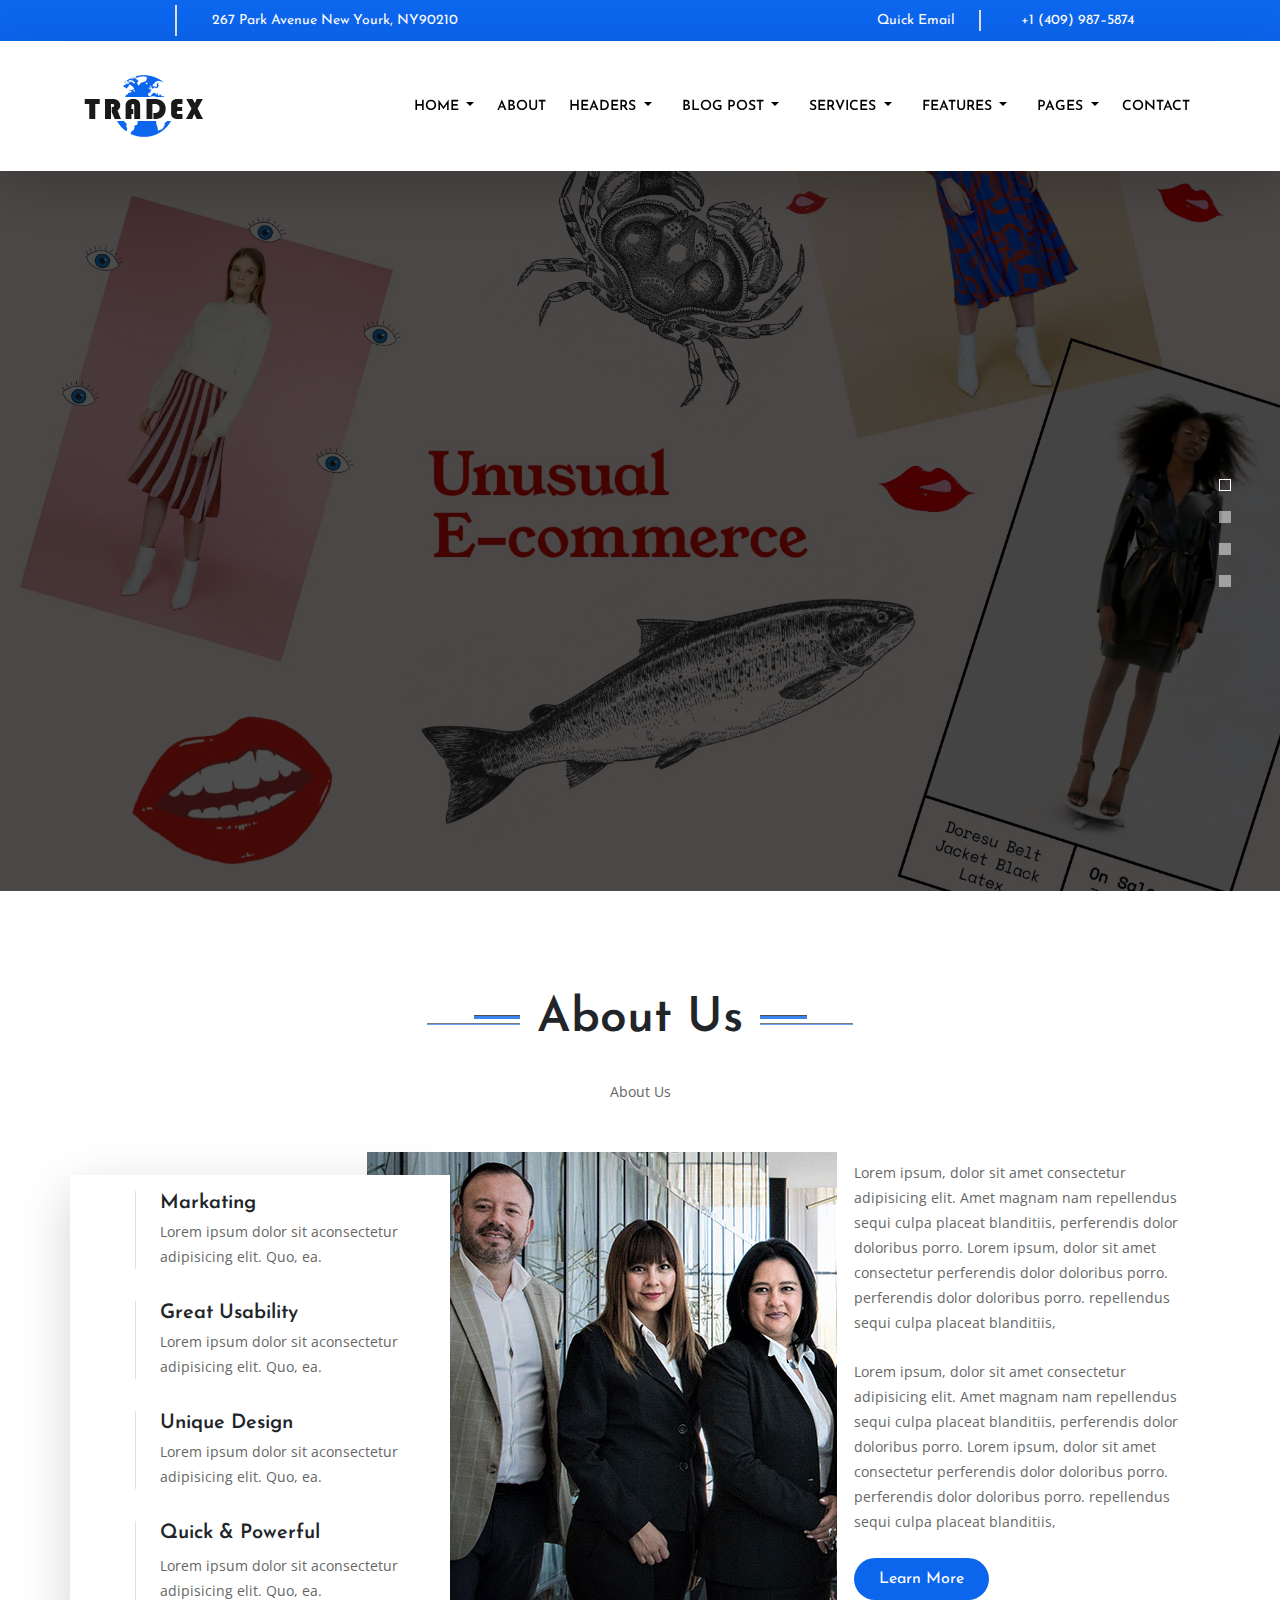
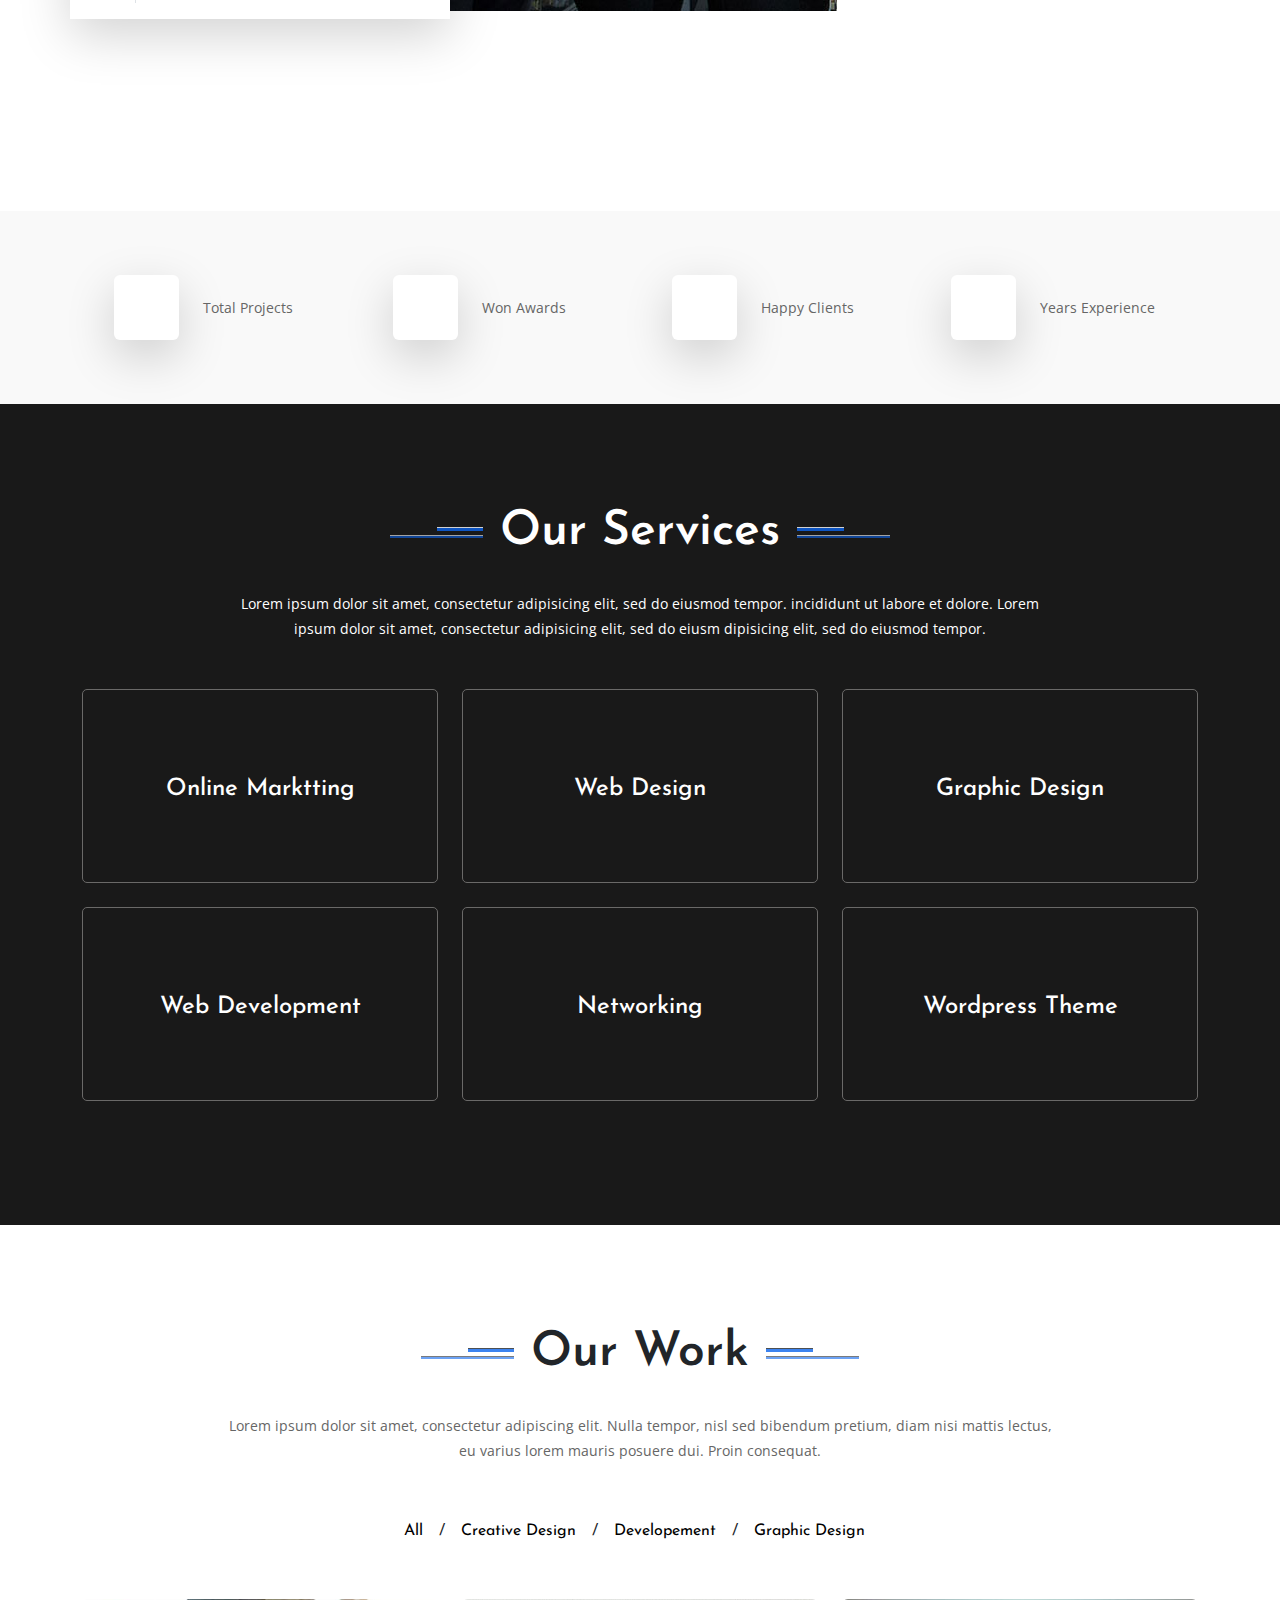
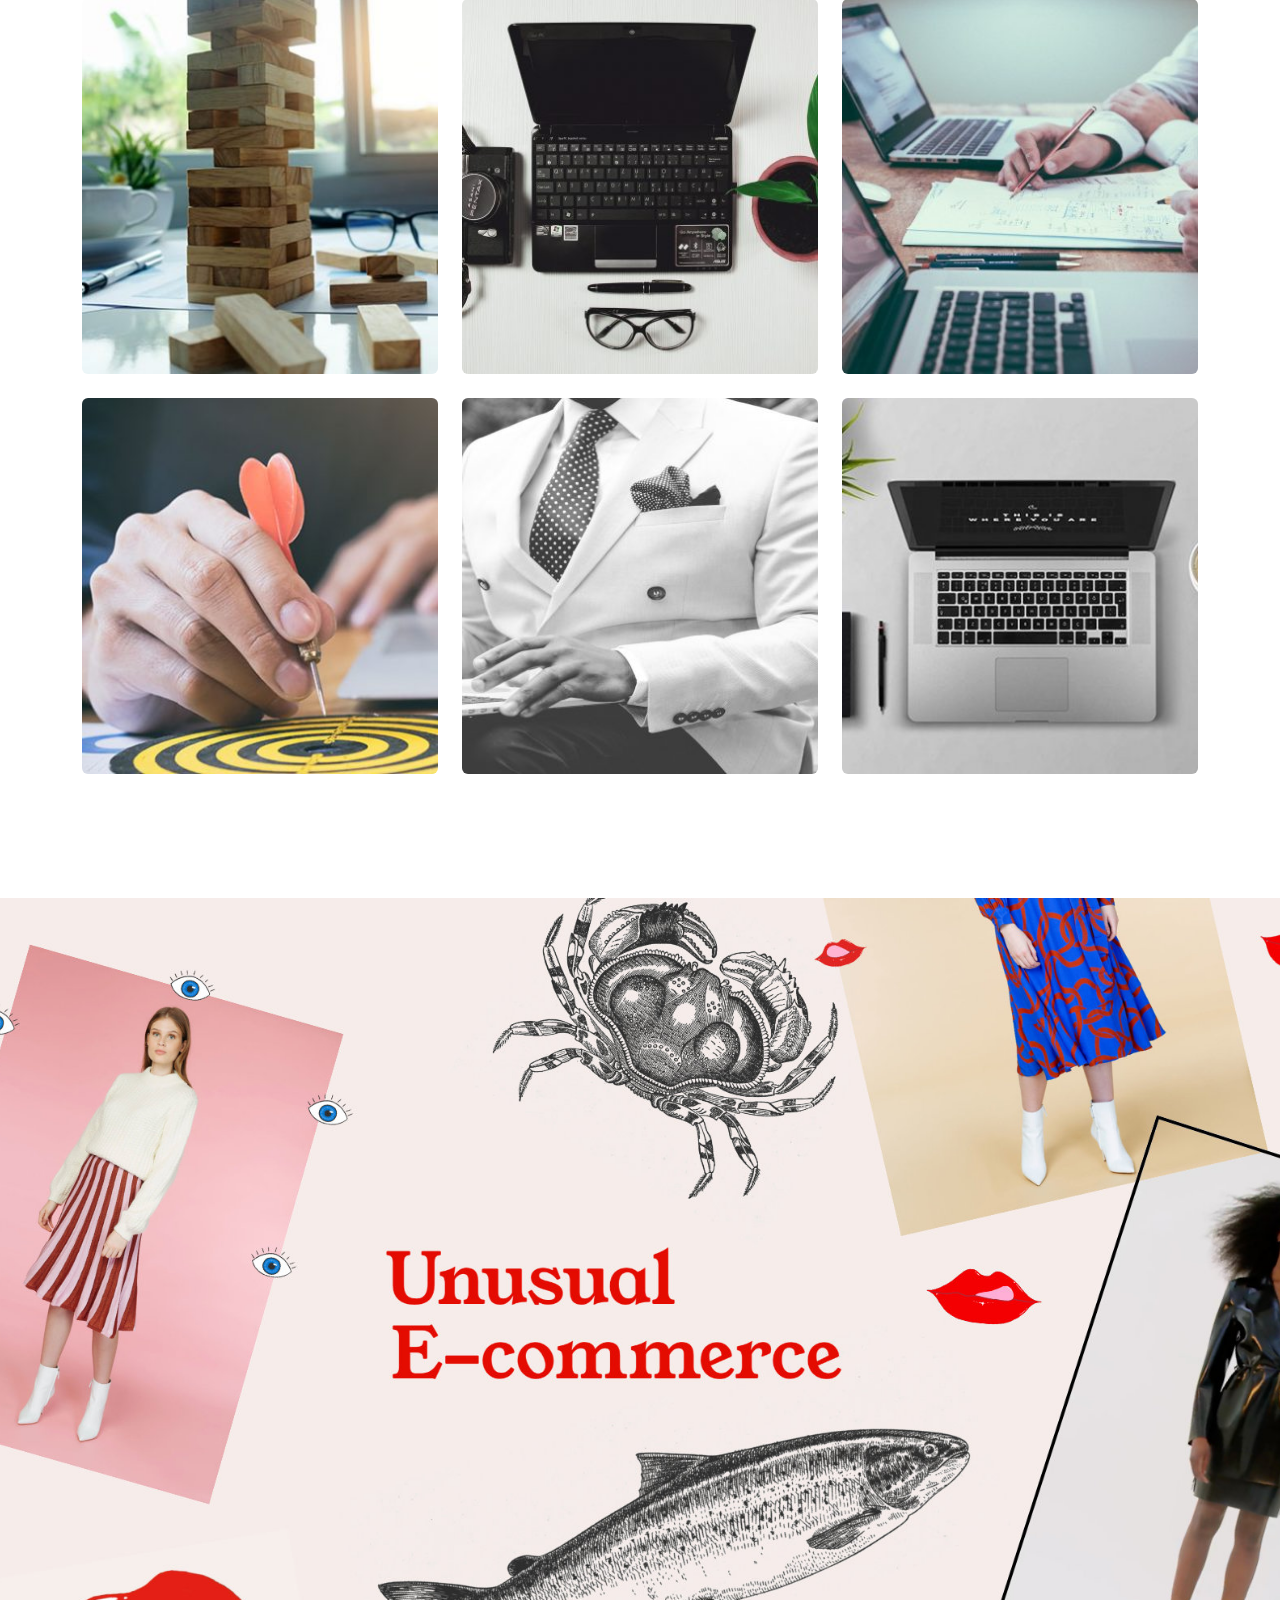
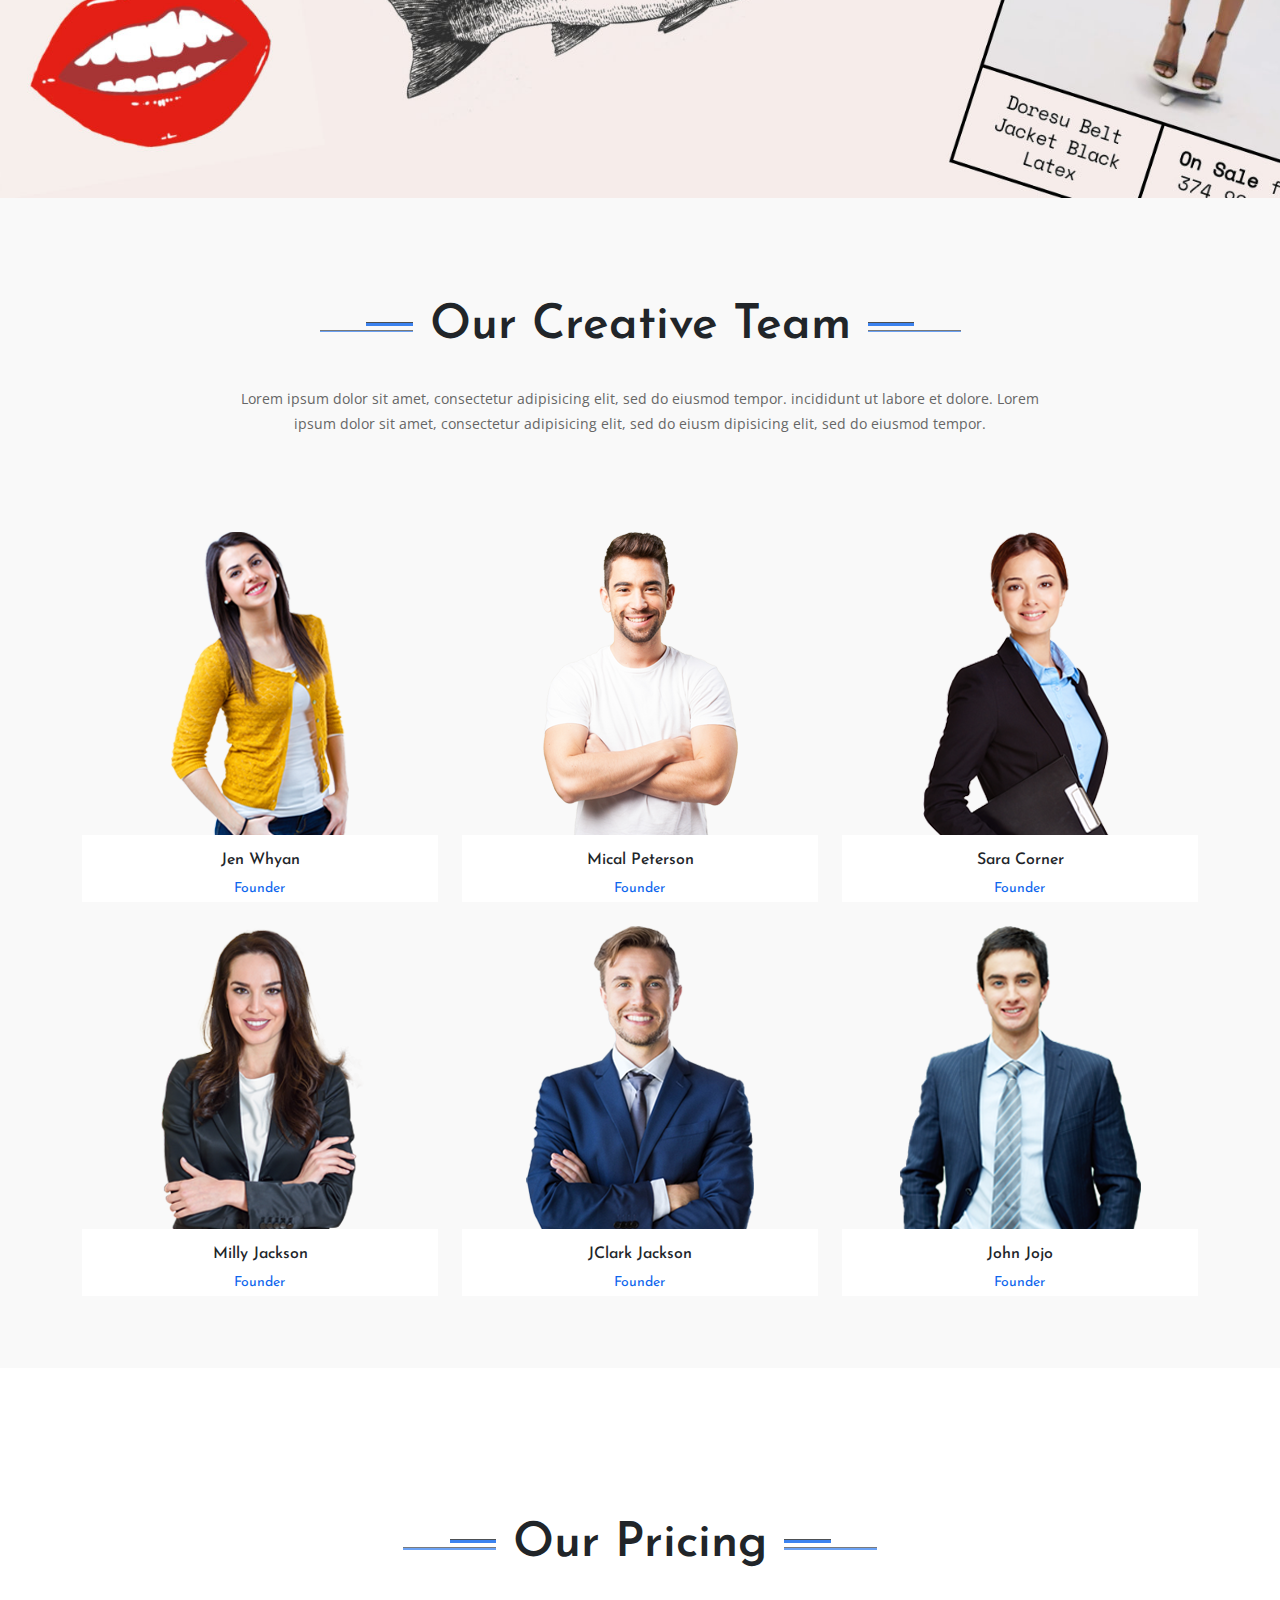
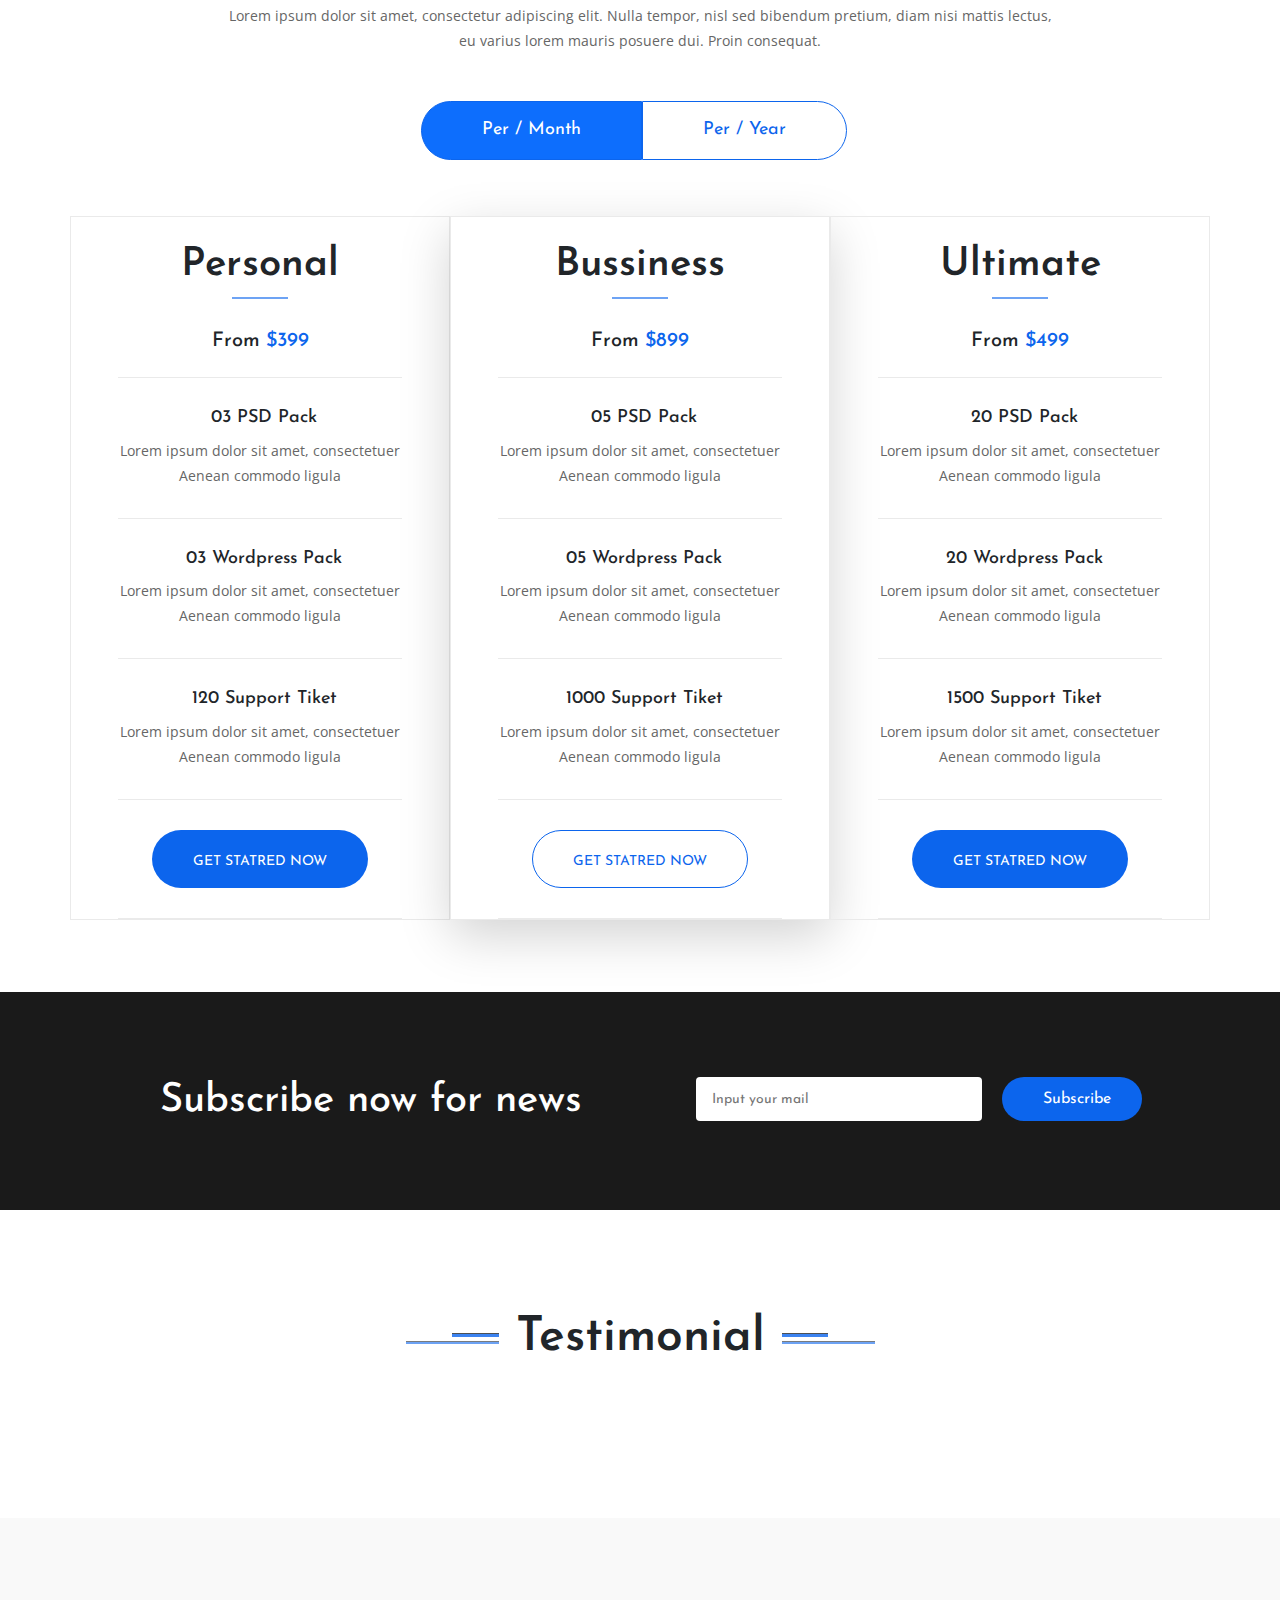
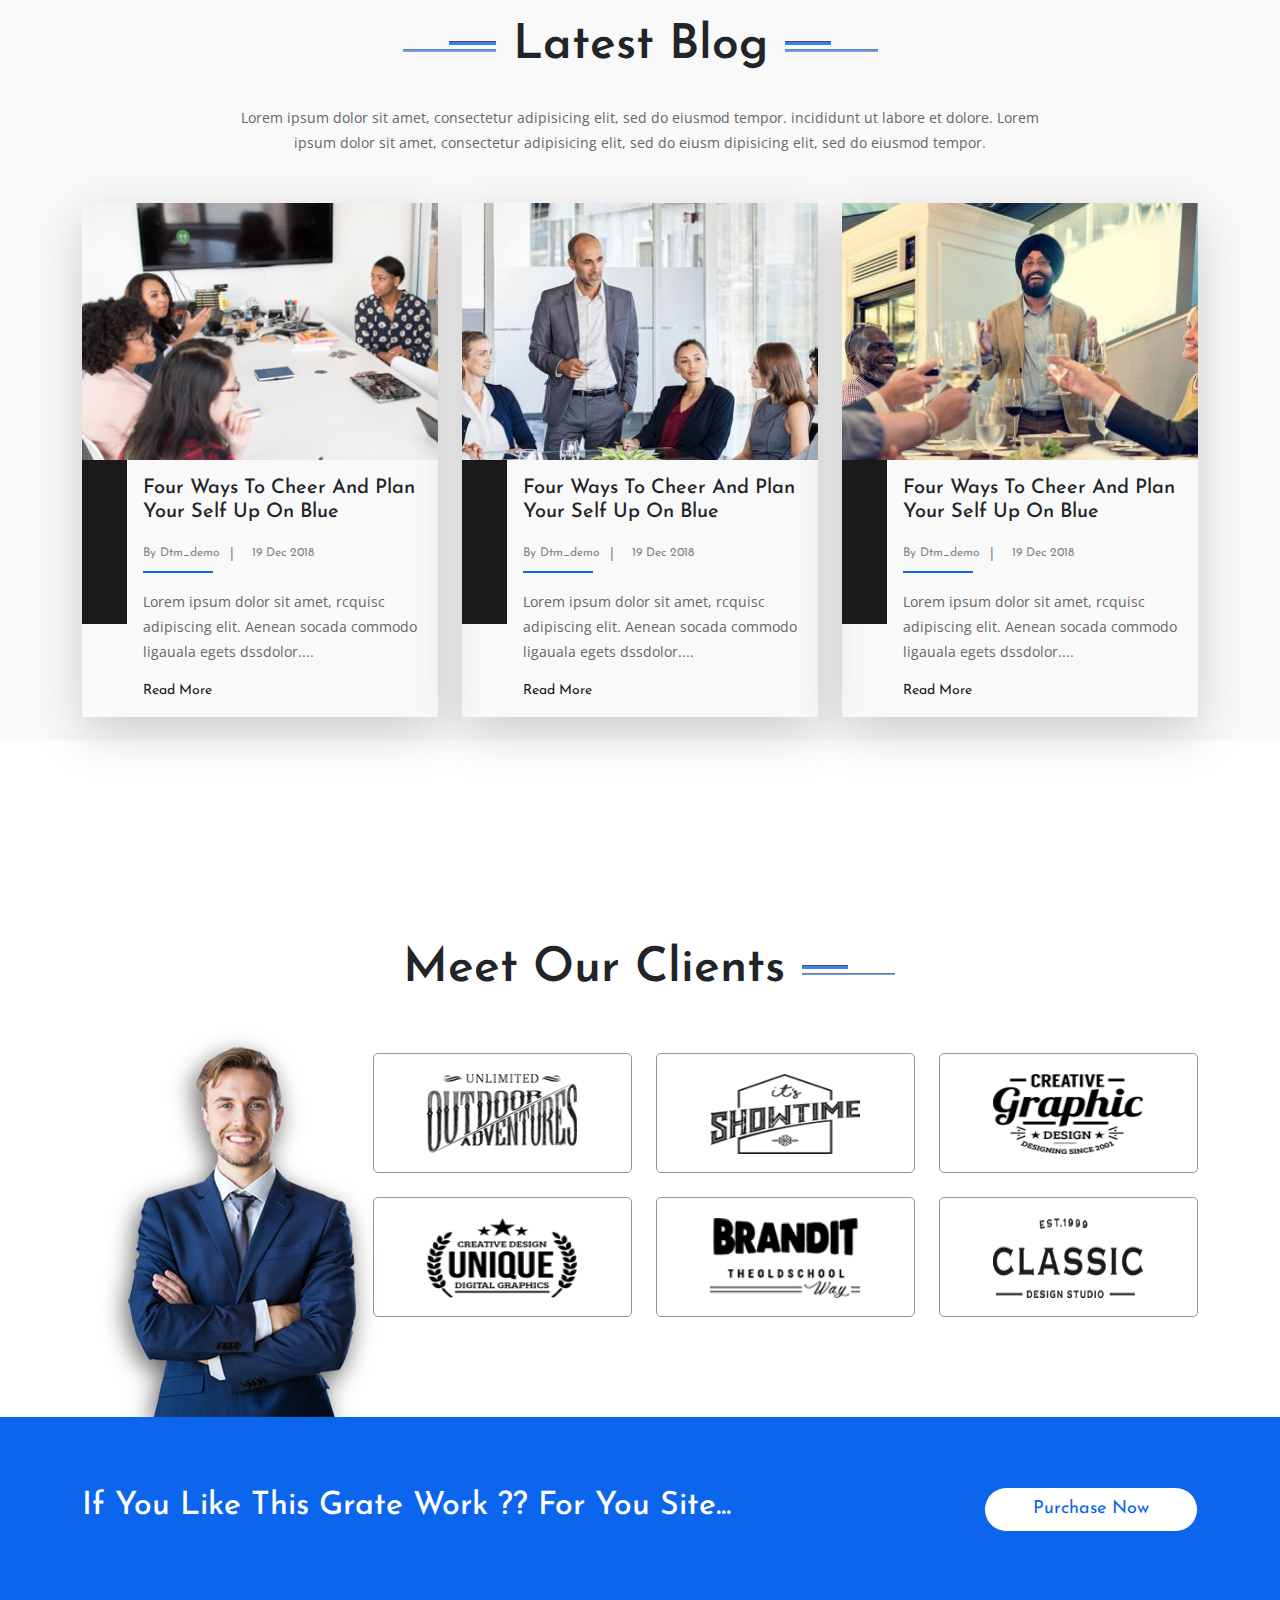
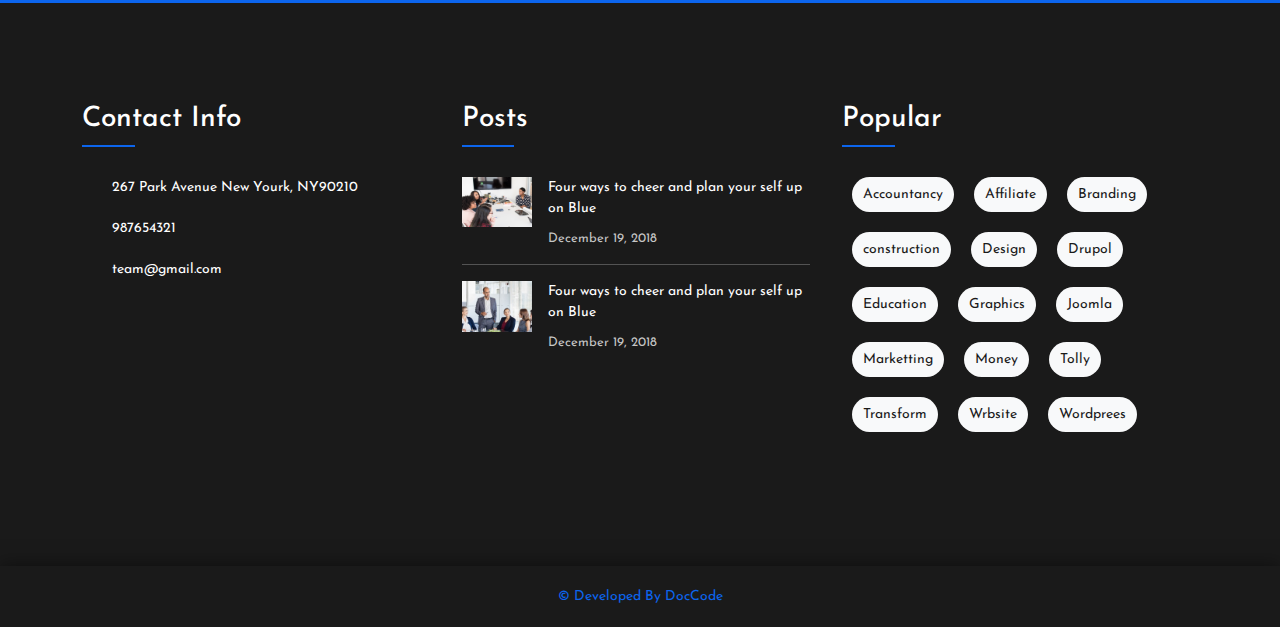
<file: index.html>
<!DOCTYPE html>
<html lang="en">
<head>
    <meta charset="UTF-8">
    <meta http-equiv="X-UA-Compatible" content="IE=edge">
    <meta name="viewport" content="width=device-width, initial-scale=1.0">
    <title id="title">Tradex-</title>
    <!-- owlcarousel link -->
    <link rel="stylesheet" href="Css/owl.carousel.min.css">
    <link rel="stylesheet" href="Css/owl.theme.default.min.css">
    <!-- google font link -->
    <link rel="preconnect" href="https://fonts.googleapis.com">
    <link rel="preconnect" href="https://fonts.gstatic.com" crossorigin>
    <link href="https://fonts.googleapis.com/css2?family=Josefin+Sans:wght@100;200;300;400;500;600;700&family=Open+Sans:wght@400;600;700&display=swap" rel="stylesheet">
    <!-- fontasome link -->
    <link rel="stylesheet" href="https://cdnjs.cloudflare.com/ajax/libs/font-awesome/6.2.0/css/all.min.css" 
    integrity="sha512-xh6O/CkQoPOWDdYTDqeRdPCVd1SpvCA9XXcUnZS2FmJNp1coAFzvtCN9BmamE+4aHK8yyUHUSCcJHgXloTyT2A==" 
    crossorigin="anonymous" referrerpolicy="no-referrer" />
    <!-- Animate.css File-->
    <link rel="stylesheet" href="https://cdnjs.cloudflare.com/ajax/libs/animate.css/4.1.1/animate.min.css"/>
    <!-- bootstrap file  -->
    <link rel="stylesheet" href="Css/bootstrap.min.css">
    <!-- Custam Css file -->
    <link rel="stylesheet" href="Css/main.css">
    <!-- Css Responsive -->
    <link rel="stylesheet" href="Css/responsive.css">
</head>
<body>
    <!-- Start header -->
    <header class="d-none d-lg-flex" id="head">
        <div class="container d-flex">
            <div class="head-left d-flex">
                <div class="social-icons d-flex ">
                    <a href="https://www.facebook.com/fars.omar.526/"><i class="fa-brands fa-facebook-f pe-2 py-2"></i></a>
                    <a href="https://www.facebook.com/fars.omar.526/"><i class="fa-brands fa-twitter pe-2 py-2"></i></a>
                    <a href="https://www.facebook.com/fars.omar.526/"><i class="fa-brands fa-linkedin-in pe-2 py-2"></i></a>
                    <a href="https://www.facebook.com/fars.omar.526/"><i class="fa-brands fa-instagram pe-2 py-2"></i></a>
                    <a href="https://www.facebook.com/fars.omar.526/"><i class="fa-brands fa-google-plus-g border-end border-2 pe-3 py-2"></i></a>
                </div>
                <div class="address d-flex">
                    <i class="fa fa-location-dot my-auto"></i>
                    <p class="my-auto">267 Park Avenue New Yourk, NY90210</p>
                </div>
            </div>
            <div class="head-right d-flex w-50  justify-content-end align-items-center">
                <div class="email-labal border-end border-2 d-flex align-items-center px-4">
                    <i class="fa-regular fa-envelope px-3"></i>
                    <p class="my-auto">Quick Email</p>
                </div>
                <div class="phone-labal d-flex align-items-center px-2">
                    <i class="fa-solid fa-phone-volume px-3 rotate"></i>
                    <p class="my-auto">+1 (409) 987–5874</p>
                </div>
            </div>
        </div>
    </header>
    <!-- End header -->
    <!-- Start Nav -->
    <nav class="navbar navbar-expand-lg bg-white sticky-top shadow-lg">
        <div class="container">
            <a class="navbar-brand py-4" href="#">
              <img src="Image/Trade-X-Logo.png" alt="Logo">
            </a>
            <button class="navbar-toggler" type="button" data-bs-toggle="collapse" data-bs-target="#navbarNavDropdown" 
            aria-controls="navbarNavDropdown" aria-expanded="false" aria-label="Toggle navigation">
              <span class="navbar-toggler-icon"></span>
            </button>
            <div class="collapse navbar-collapse m-auto justify-content-end" id="navbarNavDropdown">
              <ul class="navbar-nav">
                <li class="nav-item dropdown">
                    <a class="nav-link dropdown-toggle" href="index.html" role="button" data-bs-toggle="dropdown" aria-expanded="false">
                      HOME
                    </a>
                    <ul class="dropdown-menu">
                      <li><a class="dropdown-item" href="#">Action</a></li>
                      <li><a class="dropdown-item" href="#">Another action</a></li>
                      <li><a class="dropdown-item" href="#">Something else here</a></li>
                    </ul>
                </li>
                <li class="nav-item">
                  <a class="nav-link" aria-current="page" href="about.html">ABOUT</a>
                </li>
                <li class="nav-item dropdown">
                  <a class="nav-link dropdown-toggle" href="#" role="button" data-bs-toggle="dropdown" aria-expanded="false">
                    HEADERS
                  </a>
                  <ul class="dropdown-menu">
                    <li><a class="dropdown-item" href="#">Header Style1</a></li>
                    <li><a class="dropdown-item" href="#">Header Style 2</a></li>
                    <li><a class="dropdown-item" href="#">Another action</a></li>
                    <li><a class="dropdown-item" href="#">Something else here</a></li>
                  </ul>
                </li>
                <li class="nav-item dropdown">
                    <a class="nav-link dropdown-toggle" href="#" role="button" data-bs-toggle="dropdown" aria-expanded="false">
                      BLOG POST
                    </a>
                    <ul class="dropdown-menu">
                      <li><a class="dropdown-item" href="#">Action</a></li>
                      <li><a class="dropdown-item" href="#">Another action</a></li>
                      <li><a class="dropdown-item" href="#">Something else here</a></li>
                    </ul>
                </li>
                <li class="nav-item dropdown">
                    <a class="nav-link dropdown-toggle" href="#" role="button" data-bs-toggle="dropdown" aria-expanded="false">
                      SERVICES
                    </a>
                    <ul class="dropdown-menu">
                      <li><a class="dropdown-item" href="#">Action</a></li>
                      <li><a class="dropdown-item" href="#">Another action</a></li>
                      <li><a class="dropdown-item" href="#">Something else here</a></li>
                    </ul>
                </li>
                <li class="nav-item dropdown">
                    <a class="nav-link dropdown-toggle" href="#" role="button" data-bs-toggle="dropdown" aria-expanded="false">
                      FEATURES
                    </a>
                    <ul class="dropdown-menu">
                      <li><a class="dropdown-item" href="#">Action</a></li>
                      <li><a class="dropdown-item" href="#">Another action</a></li>
                      <li><a class="dropdown-item" href="#">Something else here</a></li>
                    </ul>
                </li>
                <li class="nav-item dropdown">
                    <a class="nav-link dropdown-toggle" href="#" role="button" data-bs-toggle="dropdown" aria-expanded="false">
                      PAGES
                    </a>
                    <ul class="dropdown-menu">
                      <li><a class="dropdown-item" href="#">Action</a></li>
                      <li><a class="dropdown-item" href="#">Another action</a></li>
                      <li><a class="dropdown-item" href="#">Something else here</a></li>
                    </ul>
                </li>
                <li class="nav-item">
                    <a class="nav-link" aria-current="page" href="contact.html">CONTACT</a>
                </li>
              </ul>
            </div>
        </div>
    </nav>
    <!-- End Nav -->
    <!-- Start Slider -->
    <section class="slider-section">
        <div id="carouselExampleCaptions" class="carousel slide" data-bs-ride="carousel">
            <div class="carousel-indicators">
              <button type="button" data-bs-target="#carouselExampleCaptions" data-bs-slide-to="0" class="active" aria-current="true" aria-label="Slide 1"></button>
              <button type="button" data-bs-target="#carouselExampleCaptions" data-bs-slide-to="1" aria-label="Slide 2"></button>
              <button type="button" data-bs-target="#carouselExampleCaptions" data-bs-slide-to="2" aria-label="Slide 3"></button>
              <button type="button" data-bs-target="#carouselExampleCaptions" data-bs-slide-to="3" aria-label="Slide 4"></button>
            </div>
            <div class="carousel-inner w-100">
              <div class="carousel-item h-100 w-100 active" data-bs-interval="5000">
                <img src="Image/slider4.jpg" class="d-block w-100" alt="Slider1">
              </div>
              <div class="carousel-item h-100" data-bs-interval="5000">
                <img src="Image/slider3.jpg" class="d-block w-100" alt="Slider2">
                <div class="carousel-caption d-none d-md-block">
                  <h5 class="display-3 fw-semibold animate__animated animate__zoomIn">What You Do Today For Peoples3</h5>
                  <p class="fw-bold w-50 m-auto fs-4 mt-4 animate__animated animate__zoomIn">Lorem ipsum dolor sit amet consectetur adipisicing elit. Error, nostrum ullam.</p>
                  <button type="button" class="btn btn-primary btn-lg rounded-pill mt-5 mx-2 py-4 effect animate__animated animate__slideInUp">Get Start Now</button>
                  <button type="button" class="btn btn-secondary btn-lg rounded-pill mt-5 mx-2 py-4 bg-transparent effect animate__animated animate__slideInUp">Contact Us</button>
                </div>
              </div>
              <div class="carousel-item h-100" data-bs-interval="5000">
                <img src="Image/slider2.jpg" class="d-block w-100" alt="Slider3">
                <div class="carousel-caption d-none d-md-block">
                  <h5 class="display-3 fw-semibold animate__animated animate__zoomIn">What You Do Today For Peoples3</h5>
                  <p class="fw-bold w-50 m-auto fs-4 mt-4 animate__animated animate__zoomIn">Lorem ipsum dolor sit amet consectetur adipisicing elit. Error, nostrum ullam .</p>
                  <button type="button" class="btn btn-primary btn-lg rounded-pill mt-5 mx-2 py-4 effect animate__animated animate__slideInUp">Get Start Now</button>
                  <button type="button" class="btn btn-secondary btn-lg rounded-pill mt-5 mx-2 py-4 bg-transparent effect animate__animated animate__slideInUp">Contact Us</button>
                </div>
              </div>
              <div class="carousel-item h-100" data-bs-interval="5000">
                <img src="Image/slider1.jpg" class="d-block w-100" alt="Slider4">
                <div class="carousel-caption d-none d-md-block">
                  <h5 class="display-3 fw-semibold animate__animated animate__zoomIn">What You Do Today For Peoples3</h5>
                  <p class="fw-bold w-50 m-auto fs-4 mt-4 animate__animated animate__zoomIn">Lorem ipsum dolor sit amet consectetur adipisicing elit. Error, nostrum ullam.</p>
                  <button type="button" class="btn btn-primary btn-lg rounded-pill mt-5 mx-2 py-4 effect animate__animated animate__slideInUp">Get Start Now</button>
                  <button type="button" class="btn btn-secondary btn-lg rounded-pill mt-5 mx-2 py-4 bg-transparent effect animate__animated animate__slideInUp">Contact Us</button>
                </div>
              </div>
            </div>
          </div>
    </section>
    <!-- End Slider -->
    <!-- Start About Us -->
    <section class="about-us">
      <div class="container">
        <div class="header-seation row justify-content-center">
          <div class="head-side right col-2 col-md-1">
            <hr>
            <hr>
          </div>
          <div class="head-middle col-auto my-auto">
            <p class="display-5 fw-semibold">About Us</p>
          </div>
          <div class="head-side col-2 col-md-1">
            <hr>
            <hr>
          </div>
        </div>
        <p class="text-center my-auto p-common">About Us</p>
        <!-- content bady about -->
        <div class="bady-about-me mt-5">
          <div class="row position-relative">
            <div class="col-12 col-md-4 shadow-lg ps-4 boxs-cont">
              <div class="about-box d-flex align-items-center">
                <a href="#" class=" me-4 h4">
                  <i class="fa fa-bullhorn"></i></a>
                <div class="about-box-info border-start px-4 my-3">
                  <h6 class="h5 fw-semibold mb-1">Markating</h6>
                  <p class="p-common mb-0">Lorem ipsum dolor sit aconsectetur adipisicing elit. Quo, ea.</p>
                </div>
              </div>
              <div class="about-box d-flex align-items-center">
                <a href="#" class=" me-4 h4">
                  <i class="fa-solid fa-sliders"></i>
                </a>
                <div class="about-box-info border-start px-4 my-3">
                  <h6 class="h5 fw-semibold mb-1">Great Usability</h6>
                  <p class="p-common mb-0">Lorem ipsum dolor sit aconsectetur adipisicing elit. Quo, ea.</p>
                </div>
              </div>
              <div class="about-box d-flex align-items-center">
                <a href="#" class=" me-4 h4">
                  <i class="fa-solid fa-tv"></i>
                </a>
                <div class="about-box-info border-start px-4 my-3">
                  <h6 class="h5 fw-semibold mb-1">Unique Design</h6>
                  <p class="p-common mb-0">Lorem ipsum dolor sit aconsectetur adipisicing elit. Quo, ea.</p>
                </div>
              </div>
              <div class="about-box d-flex align-items-center">
                <a href="#" class=" me-4 h4 mb-1">
                  <i class="fa fa-thumbs-up"></i>
                </a>
                <div class="about-box-info border-start px-4 my-3">
                  <h6 class="h5 fw-semibold">Quick & Powerful</h6>
                  <p class="p-common mb-0">Lorem ipsum dolor sit aconsectetur adipisicing elit. Quo, ea.</p>
                </div>
              </div>
            </div>
            <div class="col-12 col-md-5 offset-md-3">
              <img src="Image/abt-3.jpg" alt="Famliy" class="about-img">
            </div>
            <div class="col-12 col-md-4 px-4 py-2 thrid-col">
              <p class="p-common pb-2 mb-3">Lorem ipsum, dolor sit amet consectetur adipisicing elit. 
                Amet magnam nam repellendus sequi culpa placeat blanditiis, 
                perferendis dolor doloribus porro.
                Lorem ipsum, dolor sit amet consectetur perferendis dolor doloribus porro.
                perferendis dolor doloribus porro.
                repellendus sequi culpa placeat blanditiis,
              </p>
              <p class="p-common pb-2 mb-3">Lorem ipsum, dolor sit amet consectetur adipisicing elit. 
                Amet magnam nam repellendus sequi culpa placeat blanditiis, 
                perferendis dolor doloribus porro.
                Lorem ipsum, dolor sit amet consectetur perferendis dolor doloribus porro.
                perferendis dolor doloribus porro.
                repellendus sequi culpa placeat blanditiis,
              </p>
              <button class="btn rounded-pill py-2 px-4 effect">
                Learn More
              </button>

            </div>
          </div>
        </div>
      </div>
      
    </section>
    <!-- End About Us -->
    <!-- Start Counter -->
    <section class="counter py-5">
      <div class="container d-flex justify-content-between flex-column flex-md-row">
        <div class="counter-1 d-flex align-items-center py-3 mx-auto">
          <a class="aInCounterBox d-flex shadow-lg mx-4 rounded-2"><i class="m-auto fa fa-tv"></i></a>
          <div class="counter-info">
            <h4 class="countWant"></h4>
            <p class="p-common">Total Projects</p>
          </div>
        </div>
        <div class="counter-1 d-flex align-items-center py-3 mx-auto">
          <a class="aInCounterBox d-flex shadow-lg mx-4 rounded-2"><i class="m-auto fa fa-trophy"></i></a>
          <div class="counter-info">
            <h4 class="countWant"></h4>
            <p class="p-common">Won Awards</p>
          </div>
        </div>
        <div class="counter-1 d-flex align-items-center py-3 mx-auto">
          <a class="aInCounterBox d-flex shadow-lg mx-4 rounded-2"><i class="m-auto fa fa-face-smile"></i></a>
          <div class="counter-info">
            <h4 class="countWant"></h4>
            <p class="p-common">Happy Clients</p>
          </div>
        </div>
        <div class="counter-1 d-flex align-items-center py-3 mx-auto">
          <a class="aInCounterBox d-flex shadow-lg mx-4 rounded-2"><i class="m-auto fa-solid fa-calendar-days"></i></a>
          <div class="counter-info">
            <h4 class="countWant"></h4>
            <p class="p-common">Years Experience</p>
          </div>
        </div>
      </div>
    </section>
    <!-- End Counter -->
    <!-- Start Our Services -->
    <section class="ourServives">
      <div class="container">
        <div class="row">
          <div class="header-seation row justify-content-center c-white">
            <div class="head-side right col-2 col-md-1">
              <hr>
              <hr>
            </div>
            <div class="head-middle col-auto my-auto">
              <p class="display-5 fw-semibold">Our Services</p>
            </div>
            <div class="head-side col-2 col-md-1">
              <hr>
              <hr>
            </div>
          </div>
          <p class="text-center m-auto c-white p-common w-75">
            Lorem ipsum dolor sit amet, consectetur adipisicing elit, sed do eiusmod tempor. 
            incididunt ut labore et dolore. 
            Lorem ipsum dolor sit amet, consectetur adipisicing elit, 
            sed do eiusm dipisicing elit, sed do eiusmod tempor.
          </p>
        </div>
        <div class="row mt-5 c-white">
          <div class="col-12 col-md-6 col-lg-4 serives-item text-center gx-4 mb-4">
            <div class="cardCont">
              <div class="faceCard">
                <i class="fa fa-cloud"></i>
                <h4>Online Marktting</h4>
                <div class="backCard">
                  <h4>Online Marketting</h4>
                  <p>Lorem ipsum dolor sit amet, 
                    consectetur adipisicing elit, 
                    sed do eiusmod tempor. 
                    incididunt ut labore et dolore. 
                    Lorem ipsum dolor sit amet.
                  </p>
                  <button class="btn rounded-pill py-2 px-4 effect learn-more">
                    Learn More
                  </button>
                </div>
              </div>
            </div>
          </div>
          <div class="col-12 col-md-6 col-lg-4 serives-item text-center gx-4 mb-4">
            <div class="cardCont">
              <div class="faceCard">
                <i class="fa fa-desktop"></i>
                <h4>Web Design</h4>
                <div class="backCard">
                  <h4>Web Design</h4>
                  <p>Lorem ipsum dolor sit amet, 
                    consectetur adipisicing elit, 
                    sed do eiusmod tempor. 
                    incididunt ut labore et dolore. 
                    Lorem ipsum dolor sit amet.
                  </p>
                  <button class="btn rounded-pill py-2 px-4 effect learn-more">
                    Learn More
                  </button>
                </div>
              </div>
            </div>
          </div>
          <div class="col-12 col-md-6 col-lg-4 serives-item text-center gx-4 mb-4">
            <div class="cardCont">
              <div class="faceCard">
                <i class="fa-solid fa-paintbrush"></i>
                <h4>Graphic Design</h4>
                <div class="backCard">
                  <h4>Graphic Design</h4>
                  <p>Lorem ipsum dolor sit amet, 
                    consectetur adipisicing elit, 
                    sed do eiusmod tempor. 
                    incididunt ut labore et dolore. 
                    Lorem ipsum dolor sit amet.
                  </p>
                  <button class="btn rounded-pill py-2 px-4 effect learn-more">
                    Learn More
                  </button>
                </div>
              </div>
            </div>
          </div>
          <div class="col-12 col-md-6 col-lg-4 serives-item text-center gx-4 mb-4">
            <div class="cardCont">
              <div class="faceCard">
                <i class="fa-solid fa-code"></i>
                <h4>Web Development</h4>
                <div class="backCard">
                  <h4>Web Development</h4>
                  <p>Lorem ipsum dolor sit amet, 
                    consectetur adipisicing elit, 
                    sed do eiusmod tempor. 
                    incididunt ut labore et dolore. 
                    Lorem ipsum dolor sit amet.
                  </p>
                  <button class="btn rounded-pill py-2 px-4 effect learn-more">
                    Learn More
                  </button>
                </div>
              </div>
            </div>
          </div>
          <div class="col-12 col-md-6 col-lg-4 serives-item text-center gx-4 mb-4">
            <div class="cardCont">
              <div class="faceCard">
                <i class="fa fa-network-wired"></i>
                <h4>Networking</h4>
                <div class="backCard">
                  <h4>Networking</h4>
                  <p>Lorem ipsum dolor sit amet, 
                    consectetur adipisicing elit, 
                    sed do eiusmod tempor. 
                    incididunt ut labore et dolore. 
                    Lorem ipsum dolor sit amet.
                  </p>
                  <button class="btn rounded-pill py-2 px-4 effect learn-more">
                    Learn More
                  </button>
                </div>
              </div>
            </div>
          </div>
          <div class="col-12 col-md-6 col-lg-4 serives-item text-center gx-4 mb-4">
            <div class="cardCont">
              <div class="faceCard">
                <i class="fa-brands fa-wordpress"></i>
                <h4>Wordpress Theme</h4>
                <div class="backCard">
                  <h4>Wordpress Theme</h4>
                  <p>Lorem ipsum dolor sit amet, 
                    consectetur adipisicing elit, 
                    sed do eiusmod tempor. 
                    incididunt ut labore et dolore. 
                    Lorem ipsum dolor sit amet.
                  </p>
                  <button class="btn rounded-pill py-2 px-4 effect learn-more">
                    Learn More
                  </button>
                </div>
              </div>
            </div>
          </div>
        </div>
      </div>
    </section>
    <!-- End Our Services -->
    <!-- Start Our Work -->
    <section class="ourWork">
      <div class="container">
        <div class="row">
          <div class="header-seation row justify-content-center">
            <div class="head-side right col-2 col-md-1">
              <hr>
              <hr>
            </div>
            <div class="head-middle col-auto my-auto">
              <p class="display-5 fw-semibold">Our Work</p>
            </div>
            <div class="head-side col-2 col-md-1">
              <hr>
              <hr>
            </div>
          </div>
          <p class="text-center m-auto p-common w-75">
            Lorem ipsum dolor sit amet, 
            consectetur adipiscing elit. Nulla tempor, 
            nisl sed bibendum pretium, 
            diam nisi mattis lectus, 
            eu varius lorem mauris posuere dui. Proin consequat.
          </p>
        </div>
        <div class="row my-5">
          <ul class="nav justify-content-center">
            <li class="nav-item d-flex align-items-center">
              <a class="nav-link active" aria-current="page">All</a>
              <span>/</span>
            </li>
            <li class="nav-item d-flex align-items-center">
              <a class="nav-link">Creative Design</a>
              <span>/</span>
            </li>
            <li class="nav-item d-flex align-items-center">
              <a class="nav-link">Developement</a>
              <span>/</span>
            </li>
            <li class="nav-item d-flex align-items-center">
              <a class="nav-link">Graphic Design</a>
            </li>
        </div>
        <div class="row">
          <div class="col-12 col-md-6 col-lg-4 gx-4 mb-4 ourWorkItem">
            <div class="img-card">
              <img src="Image/port2-360x380.jpg" class="w-100 h-100 rounded-2">
              <div class="projectTitle c-white d-flex">
                <div class="rightPart">
                  <h6>Development, Graphic Desgin</h6>
                  <h5 class="mb-0">Project Title01</h5>
                </div>
                <div class="leftPart m-auto">
                  <i class="fa-solid fa-plus"></i>
                </div>
              </div>
            </div>
          </div>
          <div class="col-12 col-md-6 col-lg-4 gx-4 mb-4 ourWorkItem">
            <div class="img-card">
              <img src="Image/computer-472016_1920-360x380.jpg" class="w-100 h-100 rounded-2">
              <div class="projectTitle c-white d-flex">
                <div class="rightPart">
                  <h6>Development, Graphic Desgin</h6>
                  <h5 class="mb-0">Project Title01</h5>
                </div>
                <div class="leftPart m-auto">
                  <i class="fa-solid fa-plus"></i>
                </div>
              </div>
            </div>
          </div>
          <div class="col-12 col-md-6 col-lg-4 gx-4 mb-4 ourWorkItem">
            <div class="img-card">
              <img src="Image/office-1209640_1920-1-360x380.jpg" class="w-100 h-100 rounded-2">
              <div class="projectTitle c-white d-flex">
                <div class="rightPart">
                  <h6>Development, Graphic Desgin</h6>
                  <h5 class="mb-0">Project Title01</h5>
                </div>
                <div class="leftPart m-auto">
                  <i class="fa-solid fa-plus"></i>
                </div>
              </div>
            </div>
          </div>
          <div class="col-12 col-md-6 col-lg-4 gx-4 mb-4 ourWorkItem">
            <div class="img-card">
              <img src="Image/port7-360x380.jpg" class="w-100 h-100 rounded-2">
              <div class="projectTitle c-white d-flex">
                <div class="rightPart">
                  <h6>Development, Graphic Desgin</h6>
                  <h5 class="mb-0">Project Title01</h5>
                </div>
                <div class="leftPart m-auto">
                  <i class="fa-solid fa-plus"></i>
                </div>
              </div>
            </div>
          </div>
          <div class="col-12 col-md-6 col-lg-4 gx-4 mb-4 ourWorkItem">
            <div class="img-card">
              <img src="Image/suit-869380_1920-360x380.jpg" class="w-100 h-100 rounded-2">
              <div class="projectTitle c-white d-flex">
                <div class="rightPart">
                  <h6>Development, Graphic Desgin</h6>
                  <h5 class="mb-0">Project Title01</h5>
                </div>
                <div class="leftPart m-auto">
                  <i class="fa-solid fa-plus"></i>
                </div>
              </div>
            </div>
          </div>
          <div class="col-12 col-md-6 col-lg-4 gx-4 mb-4 ourWorkItem">
            <div class="img-card">
              <img src="Image/port2-5-360x380.jpg" class="w-100 h-100 rounded-2">
              <div class="projectTitle c-white d-flex">
                <div class="rightPart">
                  <h6>Development, Graphic Desgin</h6>
                  <h5 class="mb-0">Project Title01</h5>
                </div>
                <div class="leftPart m-auto">
                  <i class="fa-solid fa-plus"></i>
                </div>
              </div>
            </div>
          </div>
        </div>
      </div>
    </section>
    <!-- End Our Work -->
    <!-- Start Image -->
    <section class="image">
    </section>
    <!-- End Image -->
    <!-- Start Our Creative Team -->
    <section class="ourCreativeTeam">
      <div class="container">
        <div class="row">
          <div class="header-seation row justify-content-center">
            <div class="head-side right col-2 col-md-1">
              <hr>
              <hr>
            </div>
            <div class="head-middle col-auto my-auto">
              <p class="display-5 fw-semibold">Our Creative Team</p>
            </div>
            <div class="head-side col-2 col-md-1">
              <hr>
              <hr>
            </div>
          </div>
          <p class="text-center m-auto p-common w-75 mb-5">
            Lorem ipsum dolor sit amet, consectetur adipisicing elit, 
            sed do eiusmod tempor. 
            incididunt ut labore et dolore. 
            Lorem ipsum dolor sit amet, consectetur adipisicing elit, 
            sed do eiusm dipisicing elit, sed do eiusmod tempor.
          </p>
        </div>
        <div class="row my-5 pb-5">
          <div class="col-12 col-md-6 col-lg-4 gx-4 mb-4">
            <div class="ourTeamItem">
              <img src="Image/team1.png" class="mx-auto">
              <div class="teamInfo">
                <h6 class="pt-3"><a>Jen Whyan</a></h6>
                <span>Founder</span>
                <div class="movedPart">
                  <div class="p-common mb-3 text-center">
                    <p>Nam pretium turpis et arcu. Duis arcu tortor, suscipit eget, imperdiet nec, 
                      imperdiet iaculis, ipsum. Sed aliquam ultrices mauris....
                    </p>
                  </div>
                  <div class="social-icons">
                    <a href="https://www.facebook.com/fars.omar.526/"><i class="fa-brands fa-facebook-f pe-2 py-2"></i></a>
                    <a href="https://www.facebook.com/fars.omar.526/"><i class="fa-brands fa-twitter pe-2 py-2"></i></a>
                    <a href="https://www.facebook.com/fars.omar.526/"><i class="fa-brands fa-linkedin-in pe-2 py-2"></i></a>
                    <a href="https://www.facebook.com/fars.omar.526/"><i class="fa-brands fa-google-plus-g pe-3 py-2"></i></a>
                    <a href="https://www.facebook.com/fars.omar.526/"><i class="fa-brands fa-tumblr pe-2 py-2"></i></a>
                </div>
                </div>
              </div>
            </div>
          </div>
          <div class="col-12 col-md-6 col-lg-4 gx-4 mb-4">
            <div class="ourTeamItem">
              <img src="Image/team2.png" class="mx-auto">
              <div class="teamInfo">
                <h6 class="pt-3"><a>Mical Peterson</a></h6>
                <span>Founder</span>
                <div class="movedPart">
                  <div class="p-common mb-3 text-center">
                    <p>Nam pretium turpis et arcu. Duis arcu tortor, suscipit eget, imperdiet nec, 
                      imperdiet iaculis, ipsum. Sed aliquam ultrices mauris....
                    </p>
                  </div>
                  <div class="social-icons">
                    <a href="https://www.facebook.com/fars.omar.526/"><i class="fa-brands fa-facebook-f pe-2 py-2"></i></a>
                    <a href="https://www.facebook.com/fars.omar.526/"><i class="fa-brands fa-twitter pe-2 py-2"></i></a>
                    <a href="https://www.facebook.com/fars.omar.526/"><i class="fa-brands fa-linkedin-in pe-2 py-2"></i></a>
                    <a href="https://www.facebook.com/fars.omar.526/"><i class="fa-brands fa-google-plus-g pe-3 py-2"></i></a>
                    <a href="https://www.facebook.com/fars.omar.526/"><i class="fa-brands fa-tumblr pe-2 py-2"></i></a>
                </div>
                </div>
              </div>
            </div>
          </div>
          <div class="col-12 col-md-6 col-lg-4 gx-4 mb-4">
            <div class="ourTeamItem">
              <img src="Image/team3.png" class="mx-auto">
              <div class="teamInfo">
                <h6 class="pt-3"><a>Sara Corner</a></h6>
                <span>Founder</span>
                <div class="movedPart">
                  <div class="p-common mb-3 text-center">
                    <p>Nam pretium turpis et arcu. Duis arcu tortor, suscipit eget, imperdiet nec, 
                      imperdiet iaculis, ipsum. Sed aliquam ultrices mauris....
                    </p>
                  </div>
                  <div class="social-icons">
                    <a href="https://www.facebook.com/fars.omar.526/"><i class="fa-brands fa-facebook-f pe-2 py-2"></i></a>
                    <a href="https://www.facebook.com/fars.omar.526/"><i class="fa-brands fa-twitter pe-2 py-2"></i></a>
                    <a href="https://www.facebook.com/fars.omar.526/"><i class="fa-brands fa-linkedin-in pe-2 py-2"></i></a>
                    <a href="https://www.facebook.com/fars.omar.526/"><i class="fa-brands fa-google-plus-g pe-3 py-2"></i></a>
                    <a href="https://www.facebook.com/fars.omar.526/"><i class="fa-brands fa-tumblr pe-2 py-2"></i></a>
                </div>
                </div>
              </div>
            </div>
          </div>
          <div class="col-12 col-md-6 col-lg-4 gx-4 mb-4">
            <div class="ourTeamItem">
              <img src="Image/team4.png" class="mx-auto">
              <div class="teamInfo">
                <h6 class="pt-3"><a>Milly Jackson</a></h6>
                <span>Founder</span>
                <div class="movedPart">
                  <div class="p-common mb-3 text-center">
                    <p>Nam pretium turpis et arcu. Duis arcu tortor, suscipit eget, imperdiet nec, 
                      imperdiet iaculis, ipsum. Sed aliquam ultrices mauris....
                    </p>
                  </div>
                  <div class="social-icons">
                    <a href="https://www.facebook.com/fars.omar.526/"><i class="fa-brands fa-facebook-f pe-2 py-2"></i></a>
                    <a href="https://www.facebook.com/fars.omar.526/"><i class="fa-brands fa-twitter pe-2 py-2"></i></a>
                    <a href="https://www.facebook.com/fars.omar.526/"><i class="fa-brands fa-linkedin-in pe-2 py-2"></i></a>
                    <a href="https://www.facebook.com/fars.omar.526/"><i class="fa-brands fa-google-plus-g pe-3 py-2"></i></a>
                    <a href="https://www.facebook.com/fars.omar.526/"><i class="fa-brands fa-tumblr pe-2 py-2"></i></a>
                </div>
                </div>
              </div>
            </div>
          </div>
          <div class="col-12 col-md-6 col-lg-4 gx-4 mb-4">
            <div class="ourTeamItem">
              <img src="Image/team5.png" class="mx-auto">
              <div class="teamInfo">
                <h6 class="pt-3"><a>JClark Jackson</a></h6>
                <span>Founder</span>
                <div class="movedPart">
                  <div class="p-common mb-3 text-center">
                    <p>Nam pretium turpis et arcu. Duis arcu tortor, suscipit eget, imperdiet nec, 
                      imperdiet iaculis, ipsum. Sed aliquam ultrices mauris....
                    </p>
                  </div>
                  <div class="social-icons">
                    <a href="https://www.facebook.com/fars.omar.526/"><i class="fa-brands fa-facebook-f pe-2 py-2"></i></a>
                    <a href="https://www.facebook.com/fars.omar.526/"><i class="fa-brands fa-twitter pe-2 py-2"></i></a>
                    <a href="https://www.facebook.com/fars.omar.526/"><i class="fa-brands fa-linkedin-in pe-2 py-2"></i></a>
                    <a href="https://www.facebook.com/fars.omar.526/"><i class="fa-brands fa-google-plus-g pe-3 py-2"></i></a>
                    <a href="https://www.facebook.com/fars.omar.526/"><i class="fa-brands fa-tumblr pe-2 py-2"></i></a>
                </div>
                </div>
              </div>
            </div>
          </div>
          <div class="col-12 col-md-6 col-lg-4 gx-4 mb-4">
            <div class="ourTeamItem">
              <img src="Image/team6.png" class="mx-auto">
              <div class="teamInfo">
                <h6 class="pt-3"><a>John Jojo</a></h6>
                <span>Founder</span>
                <div class="movedPart">
                  <div class="p-common mb-3 text-center">
                    <p>Nam pretium turpis et arcu. Duis arcu tortor, suscipit eget, imperdiet nec, 
                      imperdiet iaculis, ipsum. Sed aliquam ultrices mauris....
                    </p>
                  </div>
                  <div class="social-icons">
                    <a href="https://www.facebook.com/fars.omar.526/"><i class="fa-brands fa-facebook-f pe-2 py-2"></i></a>
                    <a href="https://www.facebook.com/fars.omar.526/"><i class="fa-brands fa-twitter pe-2 py-2"></i></a>
                    <a href="https://www.facebook.com/fars.omar.526/"><i class="fa-brands fa-linkedin-in pe-2 py-2"></i></a>
                    <a href="https://www.facebook.com/fars.omar.526/"><i class="fa-brands fa-google-plus-g pe-3 py-2"></i></a>
                    <a href="https://www.facebook.com/fars.omar.526/"><i class="fa-brands fa-tumblr pe-2 py-2"></i></a>
                </div>
                </div>
              </div>
            </div>
          </div>
        </div>

      </div>
    </section>
    <!-- End Our Creative Team -->
    <!-- End Our Pricing -->
    <sectiom class="ourPricing">
      <div class="container">
        <div class="row">
          <div class="header-seation row justify-content-center">
            <div class="head-side right col-2 col-md-1">
              <hr>
              <hr>
            </div>
            <div class="head-middle col-auto my-auto">
              <p class="display-5 fw-semibold">Our Pricing</p>
            </div>
            <div class="head-side col-2 col-md-1">
              <hr>
              <hr>
            </div>
          </div>
          <p class="text-center m-auto p-common w-75 mb-5">
            Lorem ipsum dolor sit amet, 
            consectetur adipiscing elit. Nulla tempor, 
            nisl sed bibendum pretium, 
            diam nisi mattis lectus, 
            eu varius lorem mauris posuere dui. 
            Proin consequat.
          </p>
        </div>
        <div class="row">
          <ul class="nav nav-pills mb-3 d-flex justify-content-center mb-5" id="pills-tab" role="tablist">
            <li class="nav-item" role="presentation">
              <button class="nav-link active  left-btn" id="pills-home-tab" data-bs-toggle="pill" data-bs-target="#pills-home" type="button" role="tab" aria-controls="pills-home" aria-selected="true">Per / Month</button>
            </li>
            <li class="nav-item" role="presentation">
              <button class="nav-link   right-btn" id="pills-profile-tab" data-bs-toggle="pill" data-bs-target="#pills-profile" type="button" role="tab" aria-controls="pills-profile" aria-selected="false">Per / Year</button>
            </li>
          </ul>
          <div class="tab-content mt-2" id="pills-tabContent">
            <div class="tab-pane fade show active" id="pills-home" role="tabpanel" aria-labelledby="pills-home-tab" tabindex="0">
              <div class="priceCont d-flex justify-content-center mb-5 row">
                <div class="personal Cont col-12 col-md-6 col-lg-4 mb-4">
                  <ul class="business">
                    <h2 class="h1 fw-semibold mt-4">Personal</h2>
                    <hr class="under-line">
                    <h2 class="h5 mb-4">From <span>$399</span></h2>
                    <li>
                      <div class="line-1 d-flex justify-content-center pb-2">
                        <i class="fa-solid fa-check my-auto mx-1"></i>
                        <h5 class="my-auto mx-1">03 PSD Pack</h5>
                      </div>
                      <p class="p-common">
                        Lorem ipsum dolor sit amet, consectetuer Aenean commodo ligula
                      </p>
                    </li>
                    <li>
                      <div class="line-1 d-flex justify-content-center pb-2">
                        <i class="fa-solid fa-check my-auto mx-1"></i>
                        <h5 class="my-auto mx-1">03 Wordpress Pack</h5>
                      </div>
                      <p class="p-common">
                        Lorem ipsum dolor sit amet, consectetuer Aenean commodo ligula
                      </p>
                    </li>
                    <li>
                      <div class="line-1 d-flex justify-content-center pb-2">
                        <i class="fa-solid fa-check my-auto mx-1"></i>
                        <h5 class="my-auto mx-1">120 Support Tiket</h5>
                      </div>
                      <p class="p-common">
                        Lorem ipsum dolor sit amet, consectetuer Aenean commodo ligula
                      </p>
                    </li>
                    <li>
                      <button class="effect rounded-pill btn">GET STATRED NOW</button>
                    </li>
                  </ul>
                </div>
                <div class="business Cont col-12 col-md-6 col-lg-4 shadow-lg mb-4">
                  <ul class="business">
                    <h2 class="h1 fw-semibold mt-4">Bussiness</h2>
                    <hr class="under-line">
                    <h2 class="h5 mb-4">From <span>$899</span></h2>
                    <li>
                      <div class="line-1 d-flex justify-content-center pb-2">
                        <i class="fa-solid fa-check my-auto mx-1"></i>
                        <h5 class="my-auto mx-1">05 PSD Pack</h5>
                      </div>
                      <p class="p-common">
                        Lorem ipsum dolor sit amet, consectetuer Aenean commodo ligula
                      </p>
                    </li>
                    <li>
                      <div class="line-1 d-flex justify-content-center pb-2">
                        <i class="fa-solid fa-check my-auto mx-1"></i>
                        <h5 class="my-auto mx-1">05 Wordpress Pack</h5>
                      </div>
                      <p class="p-common">
                        Lorem ipsum dolor sit amet, consectetuer Aenean commodo ligula
                      </p>
                    </li>
                    <li>
                      <div class="line-1 d-flex justify-content-center pb-2">
                        <i class="fa-solid fa-check my-auto mx-1"></i>
                        <h5 class="my-auto mx-1"> 1000 Support Tiket</h5>
                      </div>
                      <p class="p-common">
                        Lorem ipsum dolor sit amet, consectetuer Aenean commodo ligula
                      </p>
                    </li>
                    <li>
                      <button class="effect special rounded-pill btn">GET STATRED NOW</button>
                    </li>
                  </ul>
                </div>
                <div class="ultimate Cont col-12 col-md-6 col-lg-4 mb-4">
                  <ul class="business">
                    <h2 class="h1 fw-semibold mt-4">Ultimate</h2>
                    <hr class="under-line">
                    <h2 class="h5 mb-4">From <span>$499</span></h2>
                    <li>
                      <div class="line-1 d-flex justify-content-center pb-2">
                        <i class="fa-solid fa-check my-auto mx-1"></i>
                        <h5 class="my-auto mx-1">20 PSD Pack</h5>
                      </div>
                      <p class="p-common">
                        Lorem ipsum dolor sit amet, consectetuer Aenean commodo ligula
                      </p>
                    </li>
                    <li>
                      <div class="line-1 d-flex justify-content-center pb-2">
                        <i class="fa-solid fa-check my-auto mx-1"></i>
                        <h5 class="my-auto mx-1">20 Wordpress Pack</h5>
                      </div>
                      <p class="p-common">
                        Lorem ipsum dolor sit amet, consectetuer Aenean commodo ligula
                      </p>
                    </li>
                    <li>
                      <div class="line-1 d-flex justify-content-center pb-2">
                        <i class="fa-solid fa-check my-auto mx-1"></i>
                        <h5 class="my-auto mx-1">1500 Support Tiket</h5>
                      </div>
                      <p class="p-common">
                        Lorem ipsum dolor sit amet, consectetuer Aenean commodo ligula
                      </p>
                    </li>
                    <li>
                      <button class="effect rounded-pill btn">GET STATRED NOW</button>
                    </li>
                  </ul>
                </div>
              </div>
            </div>
            <div class="tab-pane fade" id="pills-profile" role="tabpanel" aria-labelledby="pills-profile-tab" tabindex="0">
              <div class="priceCont d-flex justify-content-center mb-5 row">
                <div class="business Cont col-12 col-md-6 col-lg-4 mb-4">
                  <ul class="business">
                    <h2 class="h1 fw-semibold mt-4">Bussiness</h2>
                    <hr class="under-line">
                    <h2 class="h5 mb-4">From <span>$499</span></h2>
                    <li>
                      <div class="line-1 d-flex justify-content-center pb-2">
                        <i class="fa-solid fa-check my-auto mx-1"></i>
                        <h5 class="my-auto mx-1">05 PSD Pack</h5>
                      </div>
                      <p class="p-common">
                        Lorem ipsum dolor sit amet, consectetuer Aenean commodo ligula
                      </p>
                    </li>
                    <li>
                      <div class="line-1 d-flex justify-content-center pb-2">
                        <i class="fa-solid fa-check my-auto mx-1"></i>
                        <h5 class="my-auto mx-1">05 Wordpress Pack</h5>
                      </div>
                      <p class="p-common">
                        Lorem ipsum dolor sit amet, consectetuer Aenean commodo ligula
                      </p>
                    </li>
                    <li>
                      <div class="line-1 d-flex justify-content-center pb-2">
                        <i class="fa-solid fa-check my-auto mx-1"></i>
                        <h5 class="my-auto mx-1"> 1000 Support Tiket</h5>
                      </div>
                      <p class="p-common">
                        Lorem ipsum dolor sit amet, consectetuer Aenean commodo ligula
                      </p>
                    </li>
                    <li>
                      <button class="effect special rounded-pill btn">GET STATRED NOW</button>
                    </li>
                  </ul>
                </div>
                <div class="ultimate Cont col-12 col-md-6 col-lg-4 mb-4">
                  <ul class="business">
                    <h2 class="h1 fw-semibold mt-4">Ultimate</h2>
                    <hr class="under-line">
                    <h2 class="h5 mb-4">From <span>$799</span></h2>
                    <li>
                      <div class="line-1 d-flex justify-content-center pb-2">
                        <i class="fa-solid fa-check my-auto mx-1"></i>
                        <h5 class="my-auto mx-1">20 PSD Pack</h5>
                      </div>
                      <p class="p-common">
                        Lorem ipsum dolor sit amet, consectetuer Aenean commodo ligula
                      </p>
                    </li>
                    <li>
                      <div class="line-1 d-flex justify-content-center pb-2">
                        <i class="fa-solid fa-check my-auto mx-1"></i>
                        <h5 class="my-auto mx-1">20 Wordpress Pack</h5>
                      </div>
                      <p class="p-common">
                        Lorem ipsum dolor sit amet, consectetuer Aenean commodo ligula
                      </p>
                    </li>
                    <li>
                      <div class="line-1 d-flex justify-content-center pb-2">
                        <i class="fa-solid fa-check my-auto mx-1"></i>
                        <h5 class="my-auto mx-1">1500 Support Tiket</h5>
                      </div>
                      <p class="p-common">
                        Lorem ipsum dolor sit amet, consectetuer Aenean commodo ligula
                      </p>
                    </li>
                    <li>
                      <button class="effect rounded-pill btn">GET STATRED NOW</button>
                    </li>
                  </ul>
                </div>
                <div class="personal Cont col-12 col-md-6 col-lg-4 mb-4 shadow-lg">
                  <ul class="business">
                    <h2 class="h1 fw-semibold mt-4">Personal</h2>
                    <hr class="under-line">
                    <h2 class="h5 mb-4">From <span>$1499</span></h2>
                    <li>
                      <div class="line-1 d-flex justify-content-center pb-2">
                        <i class="fa-solid fa-check my-auto mx-1"></i>
                        <h5 class="my-auto mx-1">03 PSD Pack</h5>
                      </div>
                      <p class="p-common">
                        Lorem ipsum dolor sit amet, consectetuer Aenean commodo ligula
                      </p>
                    </li>
                    <li>
                      <div class="line-1 d-flex justify-content-center pb-2">
                        <i class="fa-solid fa-check my-auto mx-1"></i>
                        <h5 class="my-auto mx-1">03 Wordpress Pack</h5>
                      </div>
                      <p class="p-common">
                        Lorem ipsum dolor sit amet, consectetuer Aenean commodo ligula
                      </p>
                    </li>
                    <li>
                      <div class="line-1 d-flex justify-content-center pb-2">
                        <i class="fa-solid fa-check my-auto mx-1"></i>
                        <h5 class="my-auto mx-1">120 Support Tiket</h5>
                      </div>
                      <p class="p-common">
                        Lorem ipsum dolor sit amet, consectetuer Aenean commodo ligula
                      </p>
                    </li>
                    <li>
                      <button class="effect rounded-pill btn">GET STATRED NOW</button>
                    </li>
                  </ul>
                </div>
              </div>
            </div>
          </div>
        </div>
      </div>
    </sectiom>
    <!-- End Our Pricing -->
    <!-- Start Subscribe -->
    <section class="subscribe">
      <div class="container d-flex justify-content-between">
        <div class="sub-left d-flex justify-content-center mx-auto">
          <i class="fa-regular fa-envelope my-auto"></i>
          <h2 class="my-auto">Subscribe now for news</h2>
        </div>
        <div class="sub-right d-flex justify-content-between mx-auto">
          <input type="text" placeholder="Input your mail" class="ps-3 rounded-1 border-0 w-75">
          <button class="effect rounded-pill btn">Subscribe</button>
        </div>
      </div>
    </section>
    <!-- End Subscribe -->
    <!-- Start Testimonial -->
    <section class="testimonial pb-5">
      <div class="container">
        <div class="row pb-4">
          <div class="header-seation row justify-content-center">
            <div class="head-side right col-2 col-md-1">
              <hr>
              <hr>
            </div>
            <div class="head-middle col-auto my-auto">
              <p class="display-5 fw-semibold">Testimonial</p>
            </div>
            <div class="head-side col-2 col-md-1">
              <hr>
              <hr>
            </div>
          </div>
        </div>
        <div class="row pb-5">
          <div class="owl-carousel owl-theme">
            <div class="item">
              <div class="card mb-3 py-3">
                <div class="row g-0">
                  <div class="col-md-3">
                    <img src="Image/testi-avtar-1.jpg" class="img-fluid rounded-start">
                  </div>
                  <div class="col-md-9">
                    <div class="card-body">
                      <h6 class="card-title">Jon Doe</h6>
                      <span>Marketing Manager</span>
                      <p class="p-common">
                      Donec pede justo, fringilla vel, aliquet nec, vulputate eget, arcu. In enim justo,ligula. 
                      Cum eget dolor Aenean rhoncus ut, 
                      fringilla vel, aliquet nec, 
                      imperdiet a, venenatis vitae, justo. Nullam dictum felis eu pede mollis pretium.
                      </p>
                    </div>
                  </div>
                </div>
              </div>
            </div>
            <div class="item">
              <div class="card mb-3 py-3">
                <div class="row g-0">
                  <div class="col-md-3">
                    <img src="Image/testi-avtar-4.jpg" class="img-fluid rounded-start">
                  </div>
                  <div class="col-md-9">
                    <div class="card-body">
                      <h6 class="card-title">erich trait</h6>
                      <span>Developer</span>
                      <p class="p-common">
                      Donec pede justo, fringilla vel, aliquet nec, vulputate eget, arcu. In enim justo,ligula. 
                      Cum eget dolor Aenean rhoncus ut, 
                      fringilla vel, aliquet nec, 
                      imperdiet a, venenatis vitae, justo. Nullam dictum felis eu pede mollis pretium.
                      </p>
                    </div>
                  </div>
                </div>
              </div>
            </div>
            <div class="item">
              <div class="card mb-3 py-3">
                <div class="row g-0">
                  <div class="col-md-3">
                    <img src="Image/testi-avtar-5.jpg" class="img-fluid rounded-start">
                  </div>
                  <div class="col-md-9">
                    <div class="card-body">
                      <h6 class="card-title">gargi jane</h6>
                      <span>developer</span>
                      <p class="p-common">
                      Donec pede justo, fringilla vel, aliquet nec, vulputate eget, arcu. In enim justo,ligula. 
                      Cum eget dolor Aenean rhoncus ut, 
                      fringilla vel, aliquet nec, 
                      imperdiet a, venenatis vitae, justo. Nullam dictum felis eu pede mollis pretium.
                      </p>
                    </div>
                  </div>
                </div>
              </div>
            </div>
            <div class="item">
              <div class="card mb-3 py-3">
                <div class="row g-0">
                  <div class="col-md-3">
                    <img src="Image/testi-avtar-4.jpg" class="img-fluid rounded-start">
                  </div>
                  <div class="col-md-9">
                    <div class="card-body">
                      <h6 class="card-title">erich trait</h6>
                      <span>Designer</span>
                      <p class="p-common">
                      Donec pede justo, fringilla vel, aliquet nec, vulputate eget, arcu. In enim justo,ligula. 
                      Cum eget dolor Aenean rhoncus ut, 
                      fringilla vel, aliquet nec, 
                      imperdiet a, venenatis vitae, justo. Nullam dictum felis eu pede mollis pretium.
                      </p>
                    </div>
                  </div>
                </div>
              </div>
            </div>
            <div class="item">
              <div class="card mb-3 py-3">
                <div class="row g-0">
                  <div class="col-md-3">
                    <img src="Image/testi-avtar-3.jpg" class="img-fluid rounded-start">
                  </div>
                  <div class="col-md-9">
                    <div class="card-body">
                      <h6 class="card-title">eline lockod</h6>
                      <span>Marketing Manager</span>
                      <p class="p-common">
                      Donec pede justo, fringilla vel, aliquet nec, vulputate eget, arcu. In enim justo,ligula. 
                      Cum eget dolor Aenean rhoncus ut, 
                      fringilla vel, aliquet nec, 
                      imperdiet a, venenatis vitae, justo. Nullam dictum felis eu pede mollis pretium.
                      </p>
                    </div>
                  </div>
                </div>
              </div>
            </div>
            <div class="item">
              <div class="card mb-3 py-3">
                <div class="row g-0">
                  <div class="col-md-3">
                    <img src="Image/testi-avtar-2.jpg" class="img-fluid rounded-start">
                  </div>
                  <div class="col-md-9">
                    <div class="card-body">
                      <h6 class="card-title">johy michel</h6>
                      <span>Manager</span>
                      <p class="p-common">
                      Donec pede justo, fringilla vel, aliquet nec, vulputate eget, arcu. In enim justo,ligula. 
                      Cum eget dolor Aenean rhoncus ut, 
                      fringilla vel, aliquet nec, 
                      imperdiet a, venenatis vitae, justo. Nullam dictum felis eu pede mollis pretium.
                      </p>
                    </div>
                  </div>
                </div>
              </div>
            </div>
          </div>
        </div>
      </div>
    </section>
    <!-- End Testimonial -->
    <!-- Start Latest Blog -->
    <section class="blog">
      <div class="container">
        <div class="row">
          <div class="header-seation row justify-content-center">
            <div class="head-side right col-2 col-md-1">
              <hr>
              <hr>
            </div>
            <div class="head-middle col-auto my-auto">
              <p class="display-5 fw-semibold">Latest Blog</p>
            </div>
            <div class="head-side col-2 col-md-1">
              <hr>
              <hr>
            </div>
          </div>
          <p class="text-center m-auto p-common w-75 mb-5">
            Lorem ipsum dolor sit amet, 
            consectetur adipisicing elit, sed do eiusmod tempor. 
            incididunt ut labore et dolore. Lorem ipsum dolor sit amet, 
            consectetur adipisicing elit, sed do eiusm dipisicing elit, 
            sed do eiusmod tempor.
          </p>
        </div>
        <div class="row">
          <div class="col-12 col-md-6 col-lg-4 gx-4 mb-4">
            <div class="blog-card shadow-lg">
              <div class="img-div h-50 w-100">
                <img src="Image/gallery2-1-360x260.png" class="w-100 h-100">
              </div>
              <div class="blogCardInfo d-flex">
                <div class="fPart">
                  <div class="social-icons">
                    <a href="https://www.facebook.com/fars.omar.526/"><i class="fa-brands fa-facebook-f"></i></a>
                    <a href="https://www.facebook.com/fars.omar.526/"><i class="fa-brands fa-twitter"></i></a>
                    <a href="https://www.facebook.com/fars.omar.526/"><i class="fa-brands fa-linkedin-in"></i></a>
                    <a href="https://www.facebook.com/fars.omar.526/"><i class="fa-brands fa-google-plus-g"></i></a>
                    <a href="https://www.facebook.com/fars.omar.526/"><i class="fa-brands fa-tumblr me-1"></i></a>
                </div>
                </div>
                <div class="sPart mx-3 py-3">
                  <h5>Four Ways To Cheer And Plan Your Self Up On Blue</h5>
                  <div class="smallNotes d-flex py-2 mb-3">
                    <a class="my-auto">
                      <i class="fa-regular fa-user my-auto"></i>
                      By Dtm_demo
                      <div class="backGround"></div>
                    </a>
                    <p class="ps-2 p-common"> | </p>
                    <a class="my-auto ms-3">
                      <i class="my-auto fa-solid fa-calendar-days"></i>
                      19 Dec 2018
                    </a>
                  </div>
                  <p class="p-common">
                    Lorem ipsum dolor sit amet, rcquisc adipiscing elit. Aenean socada commodo ligauala egets dssdolor....
                  </p>
                  <a class="d-flex read align-items-center mt-3">
                    <p class="me-2 my-auto pp">Read More</p> 
                    <i class="fa-solid fa-arrow-right"></i>
                  </a>
                </div>
              </div>
            </div>
          </div>
          <div class="col-12 col-md-6 col-lg-4 gx-4 mb-4">
            <div class="blog-card shadow-lg">
              <div class="img-div h-50 w-100">
                <img src="Image/bg3-360x260.jpg" class="w-100 h-100">
              </div>
              <div class="blogCardInfo d-flex">
                <div class="fPart">
                  <div class="social-icons">
                    <a href="https://www.facebook.com/fars.omar.526/"><i class="fa-brands fa-facebook-f"></i></a>
                    <a href="https://www.facebook.com/fars.omar.526/"><i class="fa-brands fa-twitter"></i></a>
                    <a href="https://www.facebook.com/fars.omar.526/"><i class="fa-brands fa-linkedin-in"></i></a>
                    <a href="https://www.facebook.com/fars.omar.526/"><i class="fa-brands fa-google-plus-g"></i></a>
                    <a href="https://www.facebook.com/fars.omar.526/"><i class="fa-brands fa-tumblr me-1"></i></a>
                </div>
                </div>
                <div class="sPart mx-3 py-3">
                  <h5>Four Ways To Cheer And Plan Your Self Up On Blue</h5>
                  <div class="smallNotes d-flex py-2 mb-3">
                    <a class="my-auto">
                      <i class="fa-regular fa-user my-auto"></i>
                      By Dtm_demo
                      <div class="backGround"></div>
                    </a>
                    <p class="ps-2 p-common"> | </p>
                    <a class="my-auto ms-3">
                      <i class="my-auto fa-solid fa-calendar-days"></i>
                      19 Dec 2018
                    </a>
                  </div>
                  <p class="p-common">
                    Lorem ipsum dolor sit amet, rcquisc adipiscing elit. Aenean socada commodo ligauala egets dssdolor....
                  </p>
                  <a class="d-flex read align-items-center mt-3">
                    <p class="me-2 my-auto pp">Read More</p> 
                    <i class="fa-solid fa-arrow-right"></i>
                  </a>
                </div>
              </div>
            </div>
          </div>
          <div class="col-12 col-md-6 col-lg-4 gx-4 mb-4">
            <div class="blog-card shadow-lg">
              <div class="img-div h-50 w-100">
                <img src="Image/bg1-360x260.jpg" class="w-100 h-100">
              </div>
              <div class="blogCardInfo d-flex">
                <div class="fPart">
                  <div class="social-icons">
                    <a href="https://www.facebook.com/fars.omar.526/"><i class="fa-brands fa-facebook-f"></i></a>
                    <a href="https://www.facebook.com/fars.omar.526/"><i class="fa-brands fa-twitter"></i></a>
                    <a href="https://www.facebook.com/fars.omar.526/"><i class="fa-brands fa-linkedin-in"></i></a>
                    <a href="https://www.facebook.com/fars.omar.526/"><i class="fa-brands fa-google-plus-g"></i></a>
                    <a href="https://www.facebook.com/fars.omar.526/"><i class="fa-brands fa-tumblr me-1"></i></a>
                </div>
                </div>
                <div class="sPart mx-3 py-3">
                  <h5>Four Ways To Cheer And Plan Your Self Up On Blue</h5>
                  <div class="smallNotes d-flex py-2 mb-3">
                    <a class="my-auto">
                      <i class="fa-regular fa-user my-auto"></i>
                      By Dtm_demo
                      <div class="backGround"></div>
                    </a>
                    <p class="ps-2 p-common"> | </p>
                    <a class="my-auto ms-3">
                      <i class="my-auto fa-solid fa-calendar-days"></i>
                      19 Dec 2018
                    </a>
                  </div>
                  <p class="p-common">
                    Lorem ipsum dolor sit amet, rcquisc adipiscing elit. Aenean socada commodo ligauala egets dssdolor....
                  </p>
                  <a class="d-flex read align-items-center mt-3">
                    <p class="me-2 my-auto pp">Read More</p> 
                    <i class="fa-solid fa-arrow-right"></i>
                  </a>
                </div>
              </div>
            </div>
          </div>
          <!-- <div class="col-12 col-md-6 col-lg-4 gx-4 mb-4">
            <div class="blog-card bg-info">p</div>
          </div>
          <div class="col-12 col-md-6 col-lg-4 gx-4 mb-4">
            <div class="blog-card bg-info">p</div>
          </div> -->
        </div>
      </div>
    </section>
    <!-- End Latest Blog -->
    <!-- Start Meet Our Clients -->
    <section class="clinets">
      <div class="container">
        <div class="row">
          <div class="header-seation row justify-content-center">
            <div class="head-middle col-auto">
              <p class="display-5 fw-semibold">Meet Our Clients</p>
            </div>
            <div class="head-side col-2 col-md-1">
              <hr>
              <hr>
            </div>
          </div>
        </div>
        <div class="row imgConts">
          <div class="clinet col-12 col-md-6 col-lg-4  gy-4  gx-4 d-flex">
            <div class="inner m-auto">
              <img src="Image/partner-g1.png" class="mx-auto">
            </div>
          </div>
          <div class="clinet col-12 col-md-6 col-lg-4  gy-4 gx-4 d-flex">
            <div class="inner m-auto">
              <img src="Image/partner-g2.png" class="mx-auto">
            </div>
          </div>
          <div class="clinet col-12 col-md-6 col-lg-4  gy-4 gx-4 d-flex">
            <div class="inner m-auto">
              <img src="Image/partner-g3.png" class="mx-auto">
            </div>
          </div>
          <div class="clinet col-12 col-md-6 col-lg-4 gy-4 gx-4 d-flex">
            <div class="inner m-auto">
              <img src="Image/partner-g4.png" class="mx-auto">
            </div>
          </div>
          <div class="clinet col-12 col-md-6 col-lg-4 gy-4 gx-4 d-flex">
            <div class="inner m-auto">
              <img src="Image/partner-g5.png" class="mx-auto">
            </div>
          </div>
          <div class="clinet col-12 col-md-6 col-lg-4 gy-4 gx-4 d-flex">
            <div class="inner m-auto">
              <img src="Image/partner2.png" class="mx-auto">
            </div>
          </div>
      </div>
      <img src="Image/team5.png" alt="Team5" class="main-img">
    </section>
    <!-- End Meet Our Clients -->
    <!-- Start Purchase -->
    <section class="purchase">
      <div class="container d-flex justify-content-between position-relative">
        <i class="fa-solid fa-phone-volume"></i>
        <div class="r-part">
          <h2>If You Like This Grate Work ?? For You Site...</h2>
        </div>
        <div class="l-part">
          <button class="btn effect special bg-light rounded-pill py-2 px-5">Purchase Now</button>
        </div>
      </div>
    </section>
    <!-- End Purchase -->
    <!-- start Footer -->
    <footer>
      <div class="container">
        <div class="row justify-content-between">
          <div class="col-12 col-md-6 col-lg-4 gx-4 mb-4 d-flex flex-column contact">
            <div class="inner">
              <h3>Contact Info</h3>
              <div class="bord"></div>
              <div class="address d-flex"> 
                <i class="fa fa-location-dot my-auto "></i>
                <p class="my-auto">267 Park Avenue New Yourk, NY90210</p>
              </div>
              <div class="phone-labal d-flex align-items-center">
                <i class="fa-solid fa-phone-volume rotatex"></i>
                <p class="my-auto">987654321</p>
              </div>
              <div class="email-labal d-flex align-items-center">
                <i class="fa-regular fa-envelope"></i>
                <p class="my-auto">team@gmail.com</p>
              </div>
            </div>
          </div>
          <div class="col-12 col-md-6 col-lg-4 gx-4 mb-4 d-flex flex-column posts">
            <div class="inner pe-2">
              <h3>Posts</h3>
              <div class="bord"></div>
              <div class="post d-flex">
                <img src="Image/gallery2-1-360x260.png">
                <div class="info ms-3">
                  <a href="">Four ways to cheer and plan your self up on Blue</a>
                  <p>
                    <i class="m-auto fa-solid fa-calendar-days"></i>
                    December 19, 2018
                  </p>
                </div>
              </div>
              <hr>
              <div class="post d-flex">
                <img src="Image/bg3-360x260.jpg">
                <div class="info ms-3">
                  <a href="">Four ways to cheer and plan your self up on Blue</a>
                  <p>
                    <i class="m-auto fa-solid fa-calendar-days"></i>
                    December 19, 2018
                  </p>
                </div>
              </div>
              </div>
            </div>
          <div class="col-12 col-md-6 col-lg-4 gx-4 mb-4 d-flex flex-column popular">
            <div class="inner">
              <h3>Popular</h3>
              <div class="bord"></div>
              <div class="buttonsCont d-flex flex-wrap">
                <button class="btn bg-light rounded-pill text-center mt-0">Accountancy</button>
                <button class="btn bg-light rounded-pill text-center mt-0">Affiliate</button>
                <button class="btn bg-light rounded-pill text-center mt-0">Branding</button>
                <button class="btn bg-light rounded-pill text-center">construction</button>
                <button class="btn bg-light rounded-pill text-center">Design</button>
                <button class="btn bg-light rounded-pill text-center">Drupol</button>
                <button class="btn bg-light rounded-pill text-center">Education</button>
                <button class="btn bg-light rounded-pill text-center">Graphics</button>
                <button class="btn bg-light rounded-pill text-center">Joomla</button>
                <button class="btn bg-light rounded-pill text-center">Marketting</button>
                <button class="btn bg-light rounded-pill text-center">Money</button>
                <button class="btn bg-light rounded-pill text-center">Tolly</button>
                <button class="btn bg-light rounded-pill text-center">Transform</button>
                <button class="btn bg-light rounded-pill text-center">Wrbsite</button>
                <button class="btn bg-light rounded-pill text-center">Wordprees</button>
              </div>
        </div>
      </div>
    </footer>
    <!-- End Footer -->
    <!-- Start Under Footer -->
    <section class="underFooter">
      <div class="container d-flex">
        <a class="mx-auto">© Developed By DocCode</a>
      </div>
    </section>
    <!-- End Under Footer -->
    <!-- Start Scroll Button -->
      <div class="button scroll" id="scrollDiv">
        <a href="#head" id="scrollBtn"><i class="fa-sharp fa-solid fa-angle-up"></i></a>
      </div>
    <!-- End Scroll Button -->





    <!-- jQuary file -->
    <script src="https://cdnjs.cloudflare.com/ajax/libs/jquery/3.6.1/jquery.min.js" 
    integrity="sha512-aVKKRRi/Q/YV+4mjoKBsE4x3H+BkegoM/em46NNlCqNTmUYADjBbeNefNxYV7giUp0VxICtqdrbqU7iVaeZNXA==" 
    crossorigin="anonymous" referrerpolicy="no-referrer">
    </script>
    <!-- owl.carousel File -->
    <script src="Js/owl.carousel.min.js"></script>
    <!-- Js Bootstrap File -->
    <script src="Js/bootstrap.bundle.min.js"></script>
    <!-- main Js -->
    <script src="Js/main.js"></script>
</body>
</html>
</file>
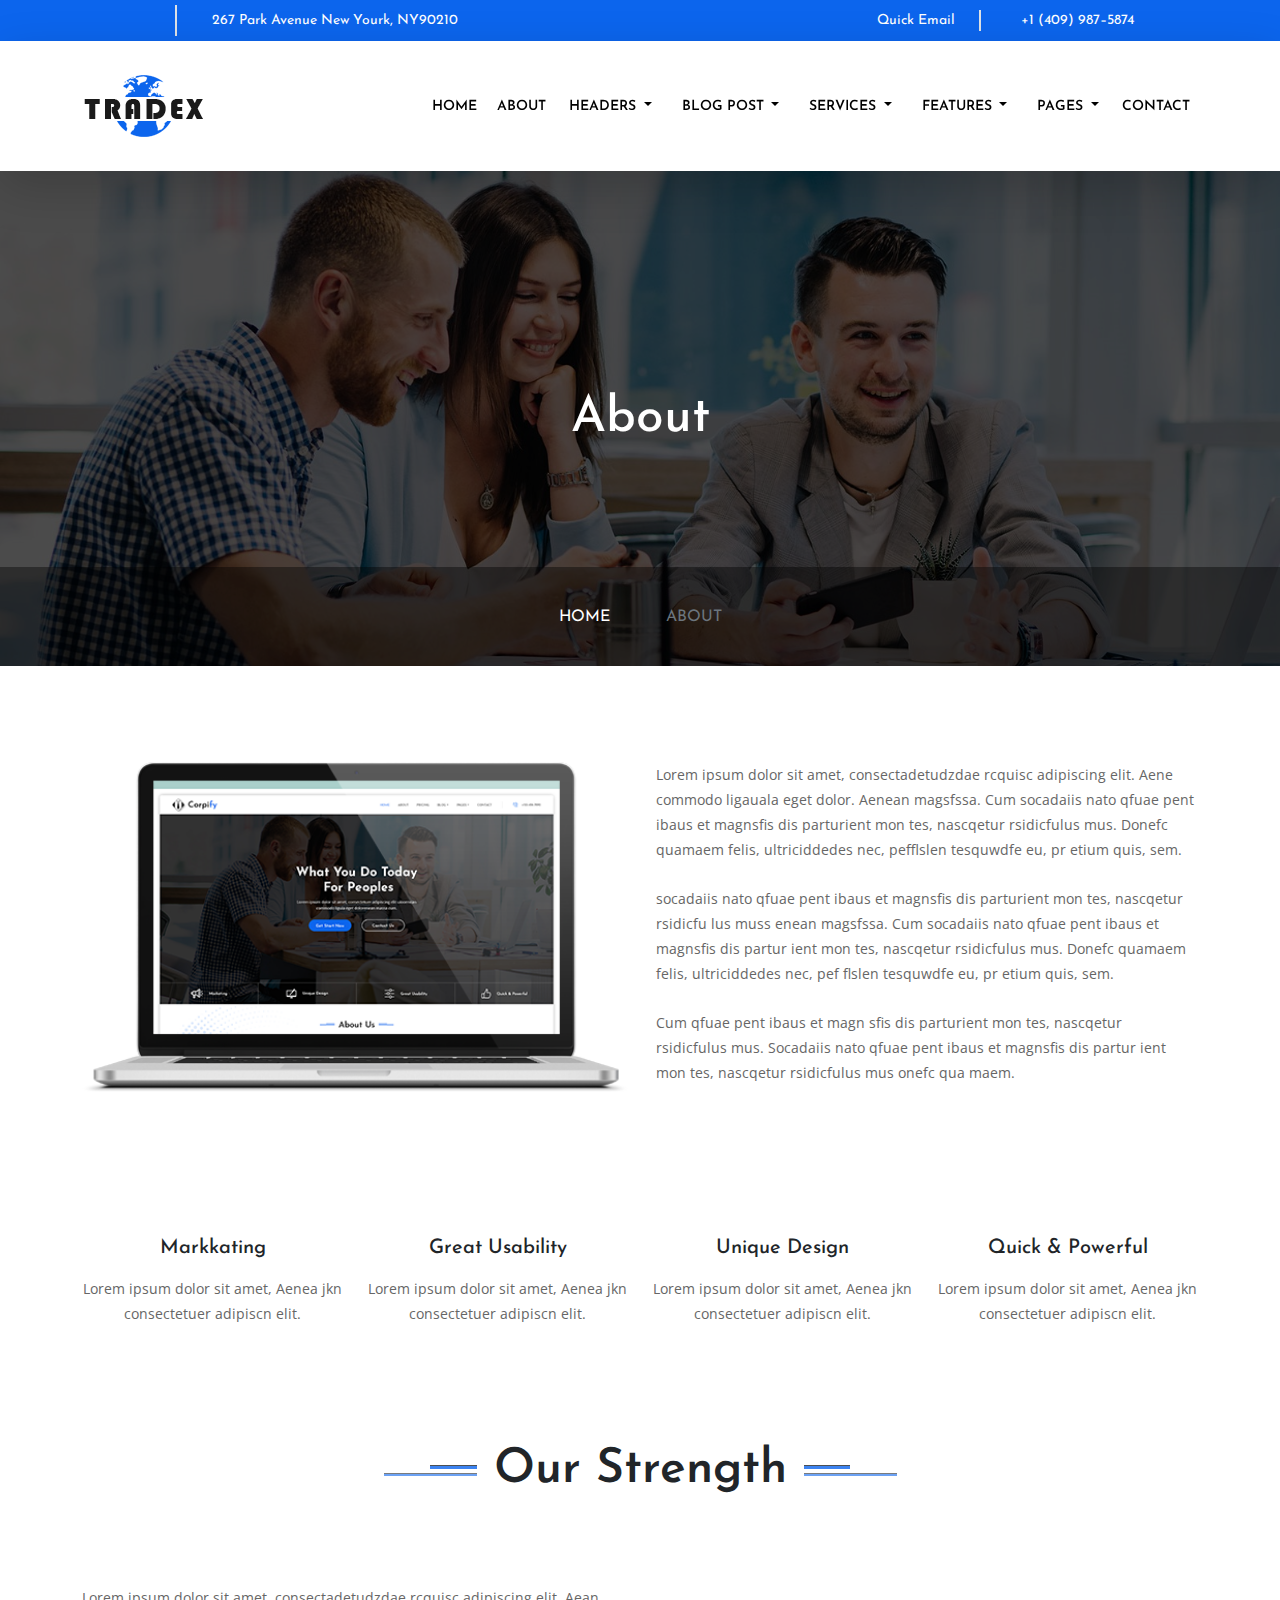
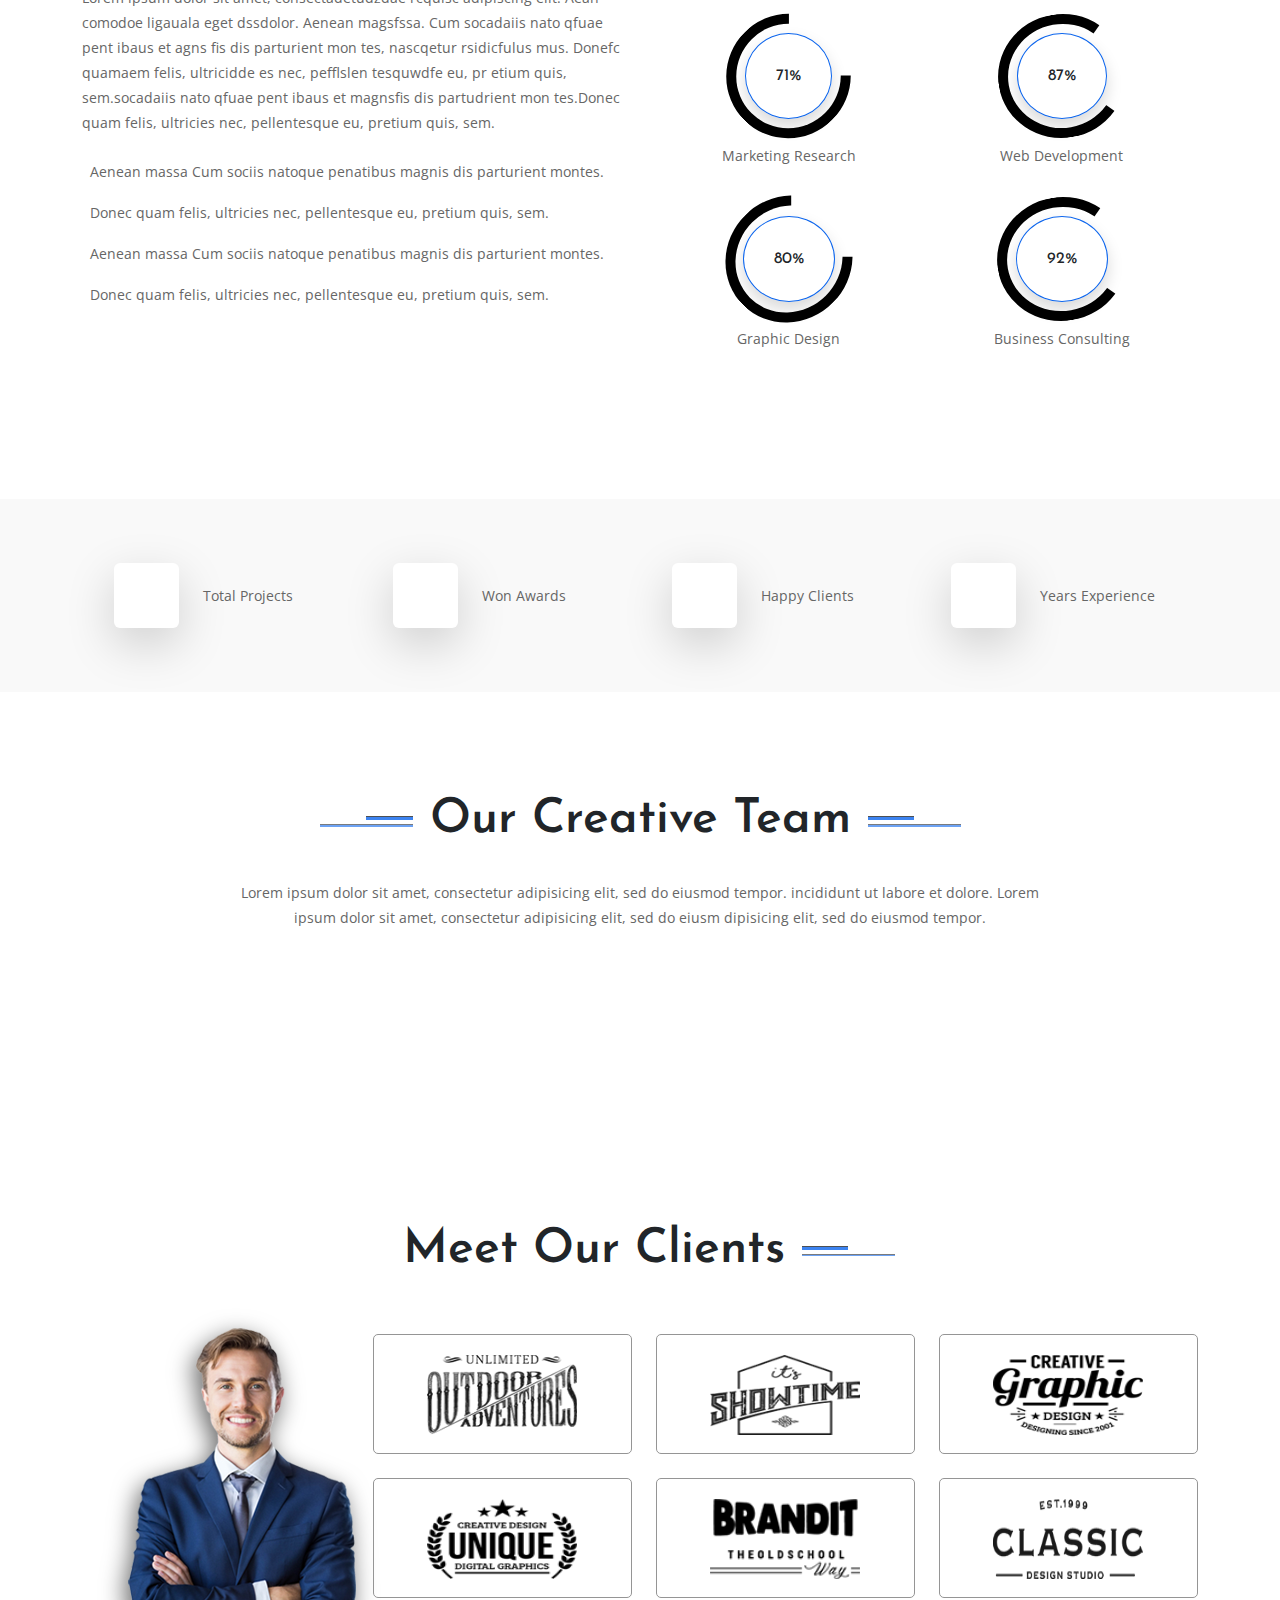
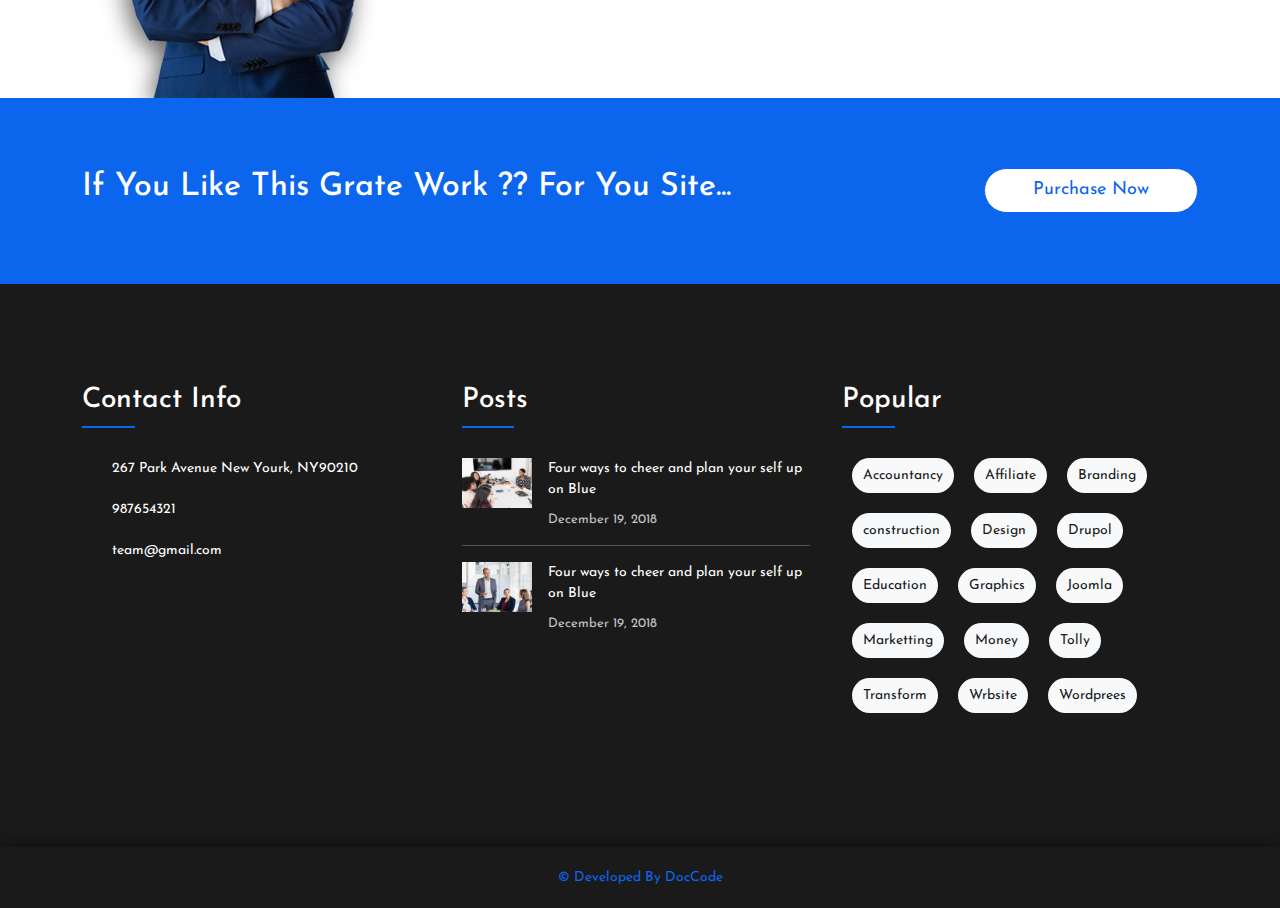
<file: about.html>
<!DOCTYPE html>
<html lang="en">
<head>
    <meta charset="UTF-8">
    <meta http-equiv="X-UA-Compatible" content="IE=edge">
    <meta name="viewport" content="width=device-width, initial-scale=1.0">
    <title id="title">About</title>
    <!-- owlcarousel link -->
    <link rel="stylesheet" href="Css/owl.carousel.min.css">
    <link rel="stylesheet" href="Css/owl.theme.default.min.css">
    <!-- google font link -->
    <link rel="preconnect" href="https://fonts.googleapis.com">
    <link rel="preconnect" href="https://fonts.gstatic.com" crossorigin>
    <link href="https://fonts.googleapis.com/css2?family=Josefin+Sans:wght@100;200;300;400;500;600;700&family=Open+Sans:wght@400;600;700&display=swap" rel="stylesheet">
    <!-- fontasome link -->
    <link rel="stylesheet" href="https://cdnjs.cloudflare.com/ajax/libs/font-awesome/6.2.0/css/all.min.css" 
    integrity="sha512-xh6O/CkQoPOWDdYTDqeRdPCVd1SpvCA9XXcUnZS2FmJNp1coAFzvtCN9BmamE+4aHK8yyUHUSCcJHgXloTyT2A==" 
    crossorigin="anonymous" referrerpolicy="no-referrer" />
    <!-- Animate.css File-->
    <link rel="stylesheet" href="https://cdnjs.cloudflare.com/ajax/libs/animate.css/4.1.1/animate.min.css"/>
    <!-- bootstrap file  -->
    <link rel="stylesheet" href="Css/bootstrap.min.css">
    <!-- Custam Css file -->
    <link rel="stylesheet" href="Css/main.css">
    <!-- Css Responsive -->
    <link rel="stylesheet" href="Css/responsive.css">
</head>
<body>
     <!-- Start header -->
     <header class="d-none d-lg-flex" id="head">
        <div class="container d-flex">
            <div class="head-left d-flex">
                <div class="social-icons d-flex ">
                    <a href="https://www.facebook.com/fars.omar.526/"><i class="fa-brands fa-facebook-f pe-2 py-2"></i></a>
                    <a href="https://www.facebook.com/fars.omar.526/"><i class="fa-brands fa-twitter pe-2 py-2"></i></a>
                    <a href="https://www.facebook.com/fars.omar.526/"><i class="fa-brands fa-linkedin-in pe-2 py-2"></i></a>
                    <a href="https://www.facebook.com/fars.omar.526/"><i class="fa-brands fa-instagram pe-2 py-2"></i></a>
                    <a href="https://www.facebook.com/fars.omar.526/"><i class="fa-brands fa-google-plus-g border-end border-2 pe-3 py-2"></i></a>
                </div>
                <div class="address d-flex">
                    <i class="fa fa-location-dot my-auto"></i>
                    <p class="my-auto">267 Park Avenue New Yourk, NY90210</p>
                </div>
            </div>
            <div class="head-right d-flex w-50  justify-content-end align-items-center">
                <div class="email-labal border-end border-2 d-flex align-items-center px-4">
                    <i class="fa-regular fa-envelope px-3"></i>
                    <p class="my-auto">Quick Email</p>
                </div>
                <div class="phone-labal d-flex align-items-center px-2">
                    <i class="fa-solid fa-phone-volume px-3 rotate"></i>
                    <p class="my-auto">+1 (409) 987–5874</p>
                </div>
            </div>
        </div>
    </header>
    <!-- End header -->
    <!-- Start Nav -->
    <nav class="navbar navbar-expand-lg bg-white sticky-top shadow-lg">
      <div class="container">
          <a class="navbar-brand py-4" href="#">
            <img src="Image/Trade-X-Logo.png" alt="Logo">
          </a>
          <button class="navbar-toggler" type="button" data-bs-toggle="collapse" data-bs-target="#navbarNavDropdown" 
          aria-controls="navbarNavDropdown" aria-expanded="false" aria-label="Toggle navigation">
            <span class="navbar-toggler-icon"></span>
          </button>
          <div class="collapse navbar-collapse m-auto justify-content-end" id="navbarNavDropdown">
            <ul class="navbar-nav">
              <li class="nav-item">
                  <a class="nav-link me-1" href="index.html" aria-current="page" >HOME</a>
              </li>
              <li class="nav-item">
                <a class="nav-link" aria-current="page" href="about.html">ABOUT</a>
              </li>
              <li class="nav-item dropdown">
                <a class="nav-link dropdown-toggle" href="#" role="button" data-bs-toggle="dropdown" aria-expanded="false">
                  HEADERS
                </a>
                <ul class="dropdown-menu">
                  <li><a class="dropdown-item" href="#">Header Style1</a></li>
                  <li><a class="dropdown-item" href="#">Header Style 2</a></li>
                  <li><a class="dropdown-item" href="#">Another action</a></li>
                  <li><a class="dropdown-item" href="#">Something else here</a></li>
                </ul>
              </li>
              <li class="nav-item dropdown">
                  <a class="nav-link dropdown-toggle" href="#" role="button" data-bs-toggle="dropdown" aria-expanded="false">
                    BLOG POST
                  </a>
                  <ul class="dropdown-menu">
                    <li><a class="dropdown-item" href="#">Action</a></li>
                    <li><a class="dropdown-item" href="#">Another action</a></li>
                    <li><a class="dropdown-item" href="#">Something else here</a></li>
                  </ul>
              </li>
              <li class="nav-item dropdown">
                  <a class="nav-link dropdown-toggle" href="#" role="button" data-bs-toggle="dropdown" aria-expanded="false">
                    SERVICES
                  </a>
                  <ul class="dropdown-menu">
                    <li><a class="dropdown-item" href="#">Action</a></li>
                    <li><a class="dropdown-item" href="#">Another action</a></li>
                    <li><a class="dropdown-item" href="#">Something else here</a></li>
                  </ul>
              </li>
              <li class="nav-item dropdown">
                  <a class="nav-link dropdown-toggle" href="#" role="button" data-bs-toggle="dropdown" aria-expanded="false">
                    FEATURES
                  </a>
                  <ul class="dropdown-menu">
                    <li><a class="dropdown-item" href="#">Action</a></li>
                    <li><a class="dropdown-item" href="#">Another action</a></li>
                    <li><a class="dropdown-item" href="#">Something else here</a></li>
                  </ul>
              </li>
              <li class="nav-item dropdown">
                  <a class="nav-link dropdown-toggle" href="#" role="button" data-bs-toggle="dropdown" aria-expanded="false">
                    PAGES
                  </a>
                  <ul class="dropdown-menu">
                    <li><a class="dropdown-item" href="#">Action</a></li>
                    <li><a class="dropdown-item" href="#">Another action</a></li>
                    <li><a class="dropdown-item" href="#">Something else here</a></li>
                  </ul>
              </li>
              <li class="nav-item">
                  <a class="nav-link" aria-current="page" href="contact.html">CONTACT</a>
              </li>
            </ul>
          </div>
      </div>
    </nav>
    <!-- End Nav -->
    <!-- Start About Slider -->
    <section class="contactSlider">
      <div class="layOut d-flex">
        <h1 class="m-auto">About</h1>
      </div>
      <div class="smallLayOut d-flex">
        <a href="index.html" class="mx-3">
          HOME
          <i class="fa-solid fa-angle-right ms-4"></i>
        </a>
        <a href="about.html" class="mx-3 text-muted">ABOUT</a>
      </div>
    </section>
    <!-- End About Slider -->
    <!-- Start Laptop Section -->
    <section class="laptop my-5 py-5">
        <div class="container">
          <div class="row">
            <div class="col-12 col-lg-6 mb-4">
              <img src="Image/laptop.png" alt="Laptop" class="w-100">
          </div>
          <div class="col-12 col-lg-6 px-3">
              <p class="p-common">
                  Lorem ipsum dolor sit amet, consectadetudzdae rcquisc adipiscing elit. Aene commodo ligauala eget dolor. Aenean magsfssa. 
                  Cum socadaiis nato qfuae pent ibaus et magnsfis dis parturient mon tes, nascqetur rsidicfulus mus. Donefc quamaem felis, 
                  ultriciddedes nec, pefflslen tesquwdfe eu, pr etium quis, sem.
              </p>
              <br>
              <p class="p-common">
                  socadaiis nato qfuae pent ibaus et magnsfis dis parturient mon tes, nascqetur rsidicfu lus muss enean magsfssa. 
                  Cum socadaiis nato qfuae pent ibaus et magnsfis dis partur ient mon tes, nascqetur rsidicfulus mus. 
                  Donefc quamaem felis, ultriciddedes nec, pef flslen tesquwdfe eu, pr etium quis, sem.
              </p>
              <br>
              <p class="p-common">
                  Cum qfuae pent ibaus et magn sfis dis parturient mon tes, nascqetur rsidicfulus mus. 
                  Socadaiis nato qfuae pent ibaus et magnsfis dis partur ient mon tes, 
                  nascqetur rsidicfulus mus onefc qua maem.
              </p>
            </div>
          </div> 
        </div>
    </section>
    <!-- End Laptop Section -->
    <!-- Start Icons Section -->
    <div class="serivces-about">
        <div class="container">
            <div class="row">
                <div class="col-12 col-md-6 col-lg-3 d-flex flex-column text-center icon-box">
                   <i class="fa fa-bullhorn mb-4"></i></a>  
                    <h5 class="mb-3">Markkating</h5>
                    <p class="p-common mb-3">
                        Lorem ipsum dolor sit amet, Aenea jkn consectetuer adipiscn elit.
                    </p>
                </div>
                <div class="col-12 col-md-6 col-lg-3 d-flex flex-column text-center icon-box">
                    <i class="fa-solid fa-sliders mb-4"></i>
                    <h5 class="mb-3">Great Usability</h5>
                    <p class="p-common mb-3">
                        Lorem ipsum dolor sit amet, Aenea jkn consectetuer adipiscn elit.
                    </p>
                </div>
                <div class="col-12 col-md-6 col-lg-3 d-flex flex-column text-center icon-box">
                    <i class="fa-solid fa-tv mb-4"></i>
                    <h5 class="mb-3">Unique Design</h5>
                    <p class="p-common mb-3">
                        Lorem ipsum dolor sit amet, Aenea jkn consectetuer adipiscn elit.
                    </p>
                </div>
                <div class="col-12 col-md-6 col-lg-3 d-flex flex-column text-center icon-box">
                    <i class="fa fa-thumbs-up mb-4"></i>
                    <h5 class="mb-3">Quick & Powerful</h5>
                    <p class="p-common mb-3">
                        Lorem ipsum dolor sit amet, Aenea jkn consectetuer adipiscn elit.
                    </p>
                </div>
            </div>
        </div>
    </div>
    <!-- End Icons Section -->
    <!-- start Our Strength -->
    <div class="ourStrength">
        <div class="container">
            <div class="row mb-5 pb-2">
                <div class="header-seation row justify-content-center">
                  <div class="head-side right col-2 col-md-1">
                    <hr>
                    <hr>
                  </div>
                  <div class="head-middle col-auto my-auto">
                    <p class="display-5 fw-semibold">Our Strength</p>
                  </div>
                  <div class="head-side col-2 col-md-1">
                    <hr>
                    <hr>
                  </div>
                </div>
            </div>
            <div class="row">
                <div class="col-12 col-lg-6">
                    <p class="p-common">
                        Lorem ipsum dolor sit amet, consectadetudzdae rcquisc adipiscing elit. 
                        Aean comodoe ligauala eget dssdolor. Aenean magsfssa. 
                        Cum socadaiis nato qfuae pent ibaus et agns fis dis parturient mon tes, 
                        nascqetur rsidicfulus mus. Donefc quamaem felis, ultricidde es nec, 
                        pefflslen tesquwdfe eu, pr etium quis, 
                        sem.socadaiis nato qfuae pent ibaus et magnsfis dis partudrient mon tes.Donec quam felis, 
                        ultricies nec, pellentesque eu, pretium quis, sem.
                    </p>
                    <br>
                    <div class="d-flex align-items-center mb-3">
                        <i class="fa fa-angle-double-right text-muted me-2 icon"></i>
                        <p class="p-common">
                            Aenean massa Cum sociis natoque penatibus magnis dis parturient montes.
                        </p>
                    </div>
                    <div class="d-flex align-items-center mb-3">
                        <i class="fa fa-angle-double-right text-muted me-2 icon"></i>
                        <p class="p-common">
                          Donec quam felis, ultricies nec, pellentesque eu, pretium quis, sem.
                        </p>
                    </div>
                    <div class="d-flex align-items-center mb-3">
                        <i class="fa fa-angle-double-right text-muted me-2 icon"></i>
                        <p class="p-common">
                            Aenean massa Cum sociis natoque penatibus magnis dis parturient montes.
                        </p>
                    </div>
                    <div class="d-flex align-items-center mb-3">
                        <i class="fa fa-angle-double-right text-muted me-2 icon"></i>
                        <p class="p-common">
                            Donec quam felis, ultricies nec, pellentesque eu, pretium quis, sem.
                        </p>
                    </div>
                </div>
                <div class="col-12 col-lg-6 d-flex flex-wrap mt-5">
                  <div class="col-12 col-md-6 d-flex mb-5 flex-column">
                    <span class="m-auto shadow"><p class="m-auto">71%</p></span>
                    <p class="p-common m-auto pt-4">Marketing Research</p>
                  </div>
                  <div class="col-12 col-md-6 d-flex mb-5 flex-column">
                    <span class="m-auto shadow  n87"><p class="m-auto">87%</p></span>
                    <p class="p-common m-auto pt-4">Web Development</p>
                  </div>
                  <div class="col-12 col-md-6 d-flex mb-5 flex-column">
                    <span class="m-auto shadow"><p class="m-auto">80%</p></span>
                    <p class="p-common m-auto pt-4">Graphic Design</p>
                  </div>
                  <div class="col-12 col-md-6 d-flex mb-5 flex-column">
                    <span class="m-auto shadow n92"><p class="m-auto">92%</p></span>
                    <p class="p-common m-auto pt-4">Business Consulting</p>
                  </div>
                </div>
            </div>
        </div>
    </div>
    <!-- End Our Strength -->
    <!-- Start Counter -->
    <section class="counter py-5">
      <div class="container d-flex justify-content-between flex-column flex-md-row">
        <div class="counter-1 d-flex align-items-center py-3 mx-auto">
          <a class="aInCounterBox d-flex shadow-lg mx-4 rounded-2"><i class="m-auto fa fa-tv"></i></a>
          <div class="counter-info">
            <h4 class="countWant"></h4>
            <p class="p-common">Total Projects</p>
          </div>
        </div>
        <div class="counter-1 d-flex align-items-center py-3 mx-auto">
          <a class="aInCounterBox d-flex shadow-lg mx-4 rounded-2"><i class="m-auto fa fa-trophy"></i></a>
          <div class="counter-info">
            <h4 class="countWant"></h4>
            <p class="p-common">Won Awards</p>
          </div>
        </div>
        <div class="counter-1 d-flex align-items-center py-3 mx-auto">
          <a class="aInCounterBox d-flex shadow-lg mx-4 rounded-2"><i class="m-auto fa fa-face-smile"></i></a>
          <div class="counter-info">
            <h4 class="countWant"></h4>
            <p class="p-common">Happy Clients</p>
          </div>
        </div>
        <div class="counter-1 d-flex align-items-center py-3 mx-auto">
          <a class="aInCounterBox d-flex shadow-lg mx-4 rounded-2"><i class="m-auto fa-solid fa-calendar-days"></i></a>
          <div class="counter-info">
            <h4 class="countWant"></h4>
            <p class="p-common">Years Experience</p>
          </div>
        </div>
      </div>
    </section>
    <!-- End Counter -->
    <!-- Start Our Creative Team -->
    <section class="ourCreativeTeamAbout">
      <div class="container">
        <div class="row">
          <div class="header-seation row justify-content-center">
            <div class="head-side right col-2 col-md-1">
              <hr>
              <hr>
            </div>
            <div class="head-middle col-auto my-auto">
              <p class="display-5 fw-semibold">Our Creative Team</p>
            </div>
            <div class="head-side col-2 col-md-1">
              <hr>
              <hr>
            </div>
          </div>
          <p class="text-center m-auto p-common w-75 mb-5">
            Lorem ipsum dolor sit amet, consectetur adipisicing elit, 
            sed do eiusmod tempor. 
            incididunt ut labore et dolore. 
            Lorem ipsum dolor sit amet, consectetur adipisicing elit, 
            sed do eiusm dipisicing elit, sed do eiusmod tempor.
          </p>
        </div>
        <div class="row my-5 pb-5">
          <div class="owl-carousel owl-theme">
            <div class="item">
              <div class="ourTeamItem text-center">
                <img src="Image/team1.png" class="mx-auto">
                <div class="teamInfo">
                  <h6 class="pt-3"><a>Jen Whyan</a></h6>
                  <span>Founder</span>
                  <div class="movedPart">
                    <span class="upHover"></span>
                    <div class="social-icons">
                      <a href="https://www.facebook.com/fars.omar.526/"><i class="fa-brands fa-facebook-f pe-2 py-2"></i></a>
                      <a href="https://www.facebook.com/fars.omar.526/"><i class="fa-brands fa-twitter pe-2 py-2"></i></a>
                      <a href="https://www.facebook.com/fars.omar.526/"><i class="fa-brands fa-linkedin-in pe-2 py-2"></i></a>
                      <a href="https://www.facebook.com/fars.omar.526/"><i class="fa-brands fa-google-plus-g pe-3 py-2"></i></a>
                      <a href="https://www.facebook.com/fars.omar.526/"><i class="fa-brands fa-tumblr pe-2 py-2"></i></a>
                  </div>
                  </div>
                </div>
              </div>
            </div>
            <div class="item">
              <div class="ourTeamItem text-center">
                <img src="Image/team2.png" class="mx-auto">
                <div class="teamInfo">
                  <h6 class="pt-3"><a>Jen Whyan</a></h6>
                  <span>Founder</span>
                  <div class="movedPart">
                    <span class="upHover"></span>
                    <div class="social-icons">
                      <a href="https://www.facebook.com/fars.omar.526/"><i class="fa-brands fa-facebook-f pe-2 py-2"></i></a>
                      <a href="https://www.facebook.com/fars.omar.526/"><i class="fa-brands fa-twitter pe-2 py-2"></i></a>
                      <a href="https://www.facebook.com/fars.omar.526/"><i class="fa-brands fa-linkedin-in pe-2 py-2"></i></a>
                      <a href="https://www.facebook.com/fars.omar.526/"><i class="fa-brands fa-google-plus-g pe-3 py-2"></i></a>
                      <a href="https://www.facebook.com/fars.omar.526/"><i class="fa-brands fa-tumblr pe-2 py-2"></i></a>
                  </div>
                  </div>
                </div>
              </div>
            </div>
            <div class="item">
              <div class="ourTeamItem text-center">
                <img src="Image/team3.png" class="mx-auto">
                <div class="teamInfo">
                  <h6 class="pt-3"><a>Jen Whyan</a></h6>
                  <span>Founder</span>
                  <div class="movedPart">
                    <span class="upHover"></span>
                    <div class="social-icons">
                      <a href="https://www.facebook.com/fars.omar.526/"><i class="fa-brands fa-facebook-f pe-2 py-2"></i></a>
                      <a href="https://www.facebook.com/fars.omar.526/"><i class="fa-brands fa-twitter pe-2 py-2"></i></a>
                      <a href="https://www.facebook.com/fars.omar.526/"><i class="fa-brands fa-linkedin-in pe-2 py-2"></i></a>
                      <a href="https://www.facebook.com/fars.omar.526/"><i class="fa-brands fa-google-plus-g pe-3 py-2"></i></a>
                      <a href="https://www.facebook.com/fars.omar.526/"><i class="fa-brands fa-tumblr pe-2 py-2"></i></a>
                  </div>
                  </div>
                </div>
              </div>
            </div>
            <div class="item">
              <div class="ourTeamItem text-center">
                <img src="Image/team4.png" class="mx-auto">
                <div class="teamInfo">
                  <h6 class="pt-3"><a>Jen Whyan</a></h6>
                  <span>Founder</span>
                  <div class="movedPart">
                    <span class="upHover"></span>
                    <div class="social-icons">
                      <a href="https://www.facebook.com/fars.omar.526/"><i class="fa-brands fa-facebook-f pe-2 py-2"></i></a>
                      <a href="https://www.facebook.com/fars.omar.526/"><i class="fa-brands fa-twitter pe-2 py-2"></i></a>
                      <a href="https://www.facebook.com/fars.omar.526/"><i class="fa-brands fa-linkedin-in pe-2 py-2"></i></a>
                      <a href="https://www.facebook.com/fars.omar.526/"><i class="fa-brands fa-google-plus-g pe-3 py-2"></i></a>
                      <a href="https://www.facebook.com/fars.omar.526/"><i class="fa-brands fa-tumblr pe-2 py-2"></i></a>
                  </div>
                  </div>
                </div>
              </div>
            </div>
            <div class="item">
              <div class="ourTeamItem text-center">
                <img src="Image/team5.png" class="mx-auto">
                <div class="teamInfo">
                  <h6 class="pt-3"><a>Jen Whyan</a></h6>
                  <span>Founder</span>
                  <div class="movedPart">
                    <span class="upHover"></span>
                    <div class="social-icons">
                      <a href="https://www.facebook.com/fars.omar.526/"><i class="fa-brands fa-facebook-f pe-2 py-2"></i></a>
                      <a href="https://www.facebook.com/fars.omar.526/"><i class="fa-brands fa-twitter pe-2 py-2"></i></a>
                      <a href="https://www.facebook.com/fars.omar.526/"><i class="fa-brands fa-linkedin-in pe-2 py-2"></i></a>
                      <a href="https://www.facebook.com/fars.omar.526/"><i class="fa-brands fa-google-plus-g pe-3 py-2"></i></a>
                      <a href="https://www.facebook.com/fars.omar.526/"><i class="fa-brands fa-tumblr pe-2 py-2"></i></a>
                  </div>
                  </div>
                </div>
              </div>
            </div>
            <div class="item">
              <div class="ourTeamItem text-center">
                <img src="Image/team6.png" class="mx-auto w-75">
                <div class="teamInfo">
                  <h6 class="pt-3"><a>Jen Whyan</a></h6>
                  <span>Founder</span>
                  <div class="movedPart">
                    <span class="upHover"></span>
                    <div class="social-icons">
                      <a href="https://www.facebook.com/fars.omar.526/"><i class="fa-brands fa-facebook-f pe-2 py-2"></i></a>
                      <a href="https://www.facebook.com/fars.omar.526/"><i class="fa-brands fa-twitter pe-2 py-2"></i></a>
                      <a href="https://www.facebook.com/fars.omar.526/"><i class="fa-brands fa-linkedin-in pe-2 py-2"></i></a>
                      <a href="https://www.facebook.com/fars.omar.526/"><i class="fa-brands fa-google-plus-g pe-3 py-2"></i></a>
                      <a href="https://www.facebook.com/fars.omar.526/"><i class="fa-brands fa-tumblr pe-2 py-2"></i></a>
                  </div>
                  </div>
                </div>
              </div>
            </div>
          </div>
        </div>
      </div>
    </section>
    <!-- End Our Creative Team -->
    <!-- Start Meet Our Clients -->
    <section class="clinets pt-0">
      <div class="container">
        <div class="row">
          <div class="header-seation row justify-content-center">
            <div class="head-middle col-auto">
              <p class="display-5 fw-semibold">Meet Our Clients</p>
            </div>
            <div class="head-side col-2 col-md-1">
              <hr>
              <hr>
            </div>
          </div>
        </div>
        <div class="row imgConts">
          <div class="clinet col-12 col-md-6 col-lg-4  gy-4  gx-4 d-flex">
            <div class="inner m-auto">
              <img src="Image/partner-g1.png" class="mx-auto">
            </div>
          </div>
          <div class="clinet col-12 col-md-6 col-lg-4  gy-4 gx-4 d-flex">
            <div class="inner m-auto">
              <img src="Image/partner-g2.png" class="mx-auto">
            </div>
          </div>
          <div class="clinet col-12 col-md-6 col-lg-4  gy-4 gx-4 d-flex">
            <div class="inner m-auto">
              <img src="Image/partner-g3.png" class="mx-auto">
            </div>
          </div>
          <div class="clinet col-12 col-md-6 col-lg-4 gy-4 gx-4 d-flex">
            <div class="inner m-auto">
              <img src="Image/partner-g4.png" class="mx-auto">
            </div>
          </div>
          <div class="clinet col-12 col-md-6 col-lg-4 gy-4 gx-4 d-flex">
            <div class="inner m-auto">
              <img src="Image/partner-g5.png" class="mx-auto">
            </div>
          </div>
          <div class="clinet col-12 col-md-6 col-lg-4 gy-4 gx-4 d-flex">
            <div class="inner m-auto">
              <img src="Image/partner2.png" class="mx-auto">
            </div>
          </div>
      </div>
      <img src="Image/team5.png" alt="Team5" class="main-img">
    </section>
    <!-- End Meet Our Clients -->
    <!-- Start Purchase -->
    <section class="purchase">
      <div class="container d-flex justify-content-between position-relative">
        <i class="fa-solid fa-phone-volume"></i>
        <div class="r-part">
          <h2>If You Like This Grate Work ?? For You Site...</h2>
        </div>
        <div class="l-part">
          <button class="btn effect special bg-light rounded-pill py-2 px-5">Purchase Now</button>
        </div>
      </div>
    </section>
    <!-- End Purchase -->
    <!-- start Footer -->
    <footer>
      <div class="container">
        <div class="row justify-content-between">
          <div class="col-12 col-md-6 col-lg-4 gx-4 mb-4 d-flex flex-column contact">
            <div class="inner">
              <h3>Contact Info</h3>
              <div class="bord"></div>
              <div class="address d-flex"> 
                <i class="fa fa-location-dot my-auto "></i>
                <p class="my-auto">267 Park Avenue New Yourk, NY90210</p>
              </div>
              <div class="phone-labal d-flex align-items-center">
                <i class="fa-solid fa-phone-volume rotatex"></i>
                <p class="my-auto">987654321</p>
              </div>
              <div class="email-labal d-flex align-items-center">
                <i class="fa-regular fa-envelope"></i>
                <p class="my-auto">team@gmail.com</p>
              </div>
            </div>
          </div>
          <div class="col-12 col-md-6 col-lg-4 gx-4 mb-4 d-flex flex-column posts">
            <div class="inner pe-2">
              <h3>Posts</h3>
              <div class="bord"></div>
              <div class="post d-flex">
                <img src="Image/gallery2-1-360x260.png">
                <div class="info ms-3">
                  <a href="">Four ways to cheer and plan your self up on Blue</a>
                  <p>
                    <i class="m-auto fa-solid fa-calendar-days"></i>
                    December 19, 2018
                  </p>
                </div>
              </div>
              <hr>
              <div class="post d-flex">
                <img src="Image/bg3-360x260.jpg">
                <div class="info ms-3">
                  <a href="">Four ways to cheer and plan your self up on Blue</a>
                  <p>
                    <i class="m-auto fa-solid fa-calendar-days"></i>
                    December 19, 2018
                  </p>
                </div>
              </div>
              </div>
            </div>
          <div class="col-12 col-md-6 col-lg-4 gx-4 mb-4 d-flex flex-column popular">
            <div class="inner">
              <h3>Popular</h3>
              <div class="bord"></div>
              <div class="buttonsCont d-flex flex-wrap">
                <button class="btn bg-light rounded-pill text-center mt-0">Accountancy</button>
                <button class="btn bg-light rounded-pill text-center mt-0">Affiliate</button>
                <button class="btn bg-light rounded-pill text-center mt-0">Branding</button>
                <button class="btn bg-light rounded-pill text-center">construction</button>
                <button class="btn bg-light rounded-pill text-center">Design</button>
                <button class="btn bg-light rounded-pill text-center">Drupol</button>
                <button class="btn bg-light rounded-pill text-center">Education</button>
                <button class="btn bg-light rounded-pill text-center">Graphics</button>
                <button class="btn bg-light rounded-pill text-center">Joomla</button>
                <button class="btn bg-light rounded-pill text-center">Marketting</button>
                <button class="btn bg-light rounded-pill text-center">Money</button>
                <button class="btn bg-light rounded-pill text-center">Tolly</button>
                <button class="btn bg-light rounded-pill text-center">Transform</button>
                <button class="btn bg-light rounded-pill text-center">Wrbsite</button>
                <button class="btn bg-light rounded-pill text-center">Wordprees</button>
              </div>
        </div>
      </div>
    </footer>
    <!-- End Footer -->
    <!-- Start Under Footer -->
    <section class="underFooter">
      <div class="container d-flex">
        <a class="mx-auto">© Developed By DocCode</a>
      </div>
    </section>
    <!-- End Under Footer -->
    <!-- Start Scroll Button -->
      <div class="button scroll" id="scrollDiv">
        <a href="#head" id="scrollBtn"><i class="fa-sharp fa-solid fa-angle-up"></i></a>
      </div>
    <!-- End Scroll Button -->


    




    <!-- jQuary file -->
    <script src="https://cdnjs.cloudflare.com/ajax/libs/jquery/3.6.1/jquery.min.js" 
    integrity="sha512-aVKKRRi/Q/YV+4mjoKBsE4x3H+BkegoM/em46NNlCqNTmUYADjBbeNefNxYV7giUp0VxICtqdrbqU7iVaeZNXA==" 
    crossorigin="anonymous" referrerpolicy="no-referrer">
    </script>
    <!-- owl.carousel File -->
    <script src="Js/owl.carousel.min.js"></script>
    <!-- Js Bootstrap File -->
    <script src="Js/bootstrap.bundle.min.js"></script>
    <!-- About Js File -->
    <script src="Js/main.js"></script>
</body>
</html>
</file>
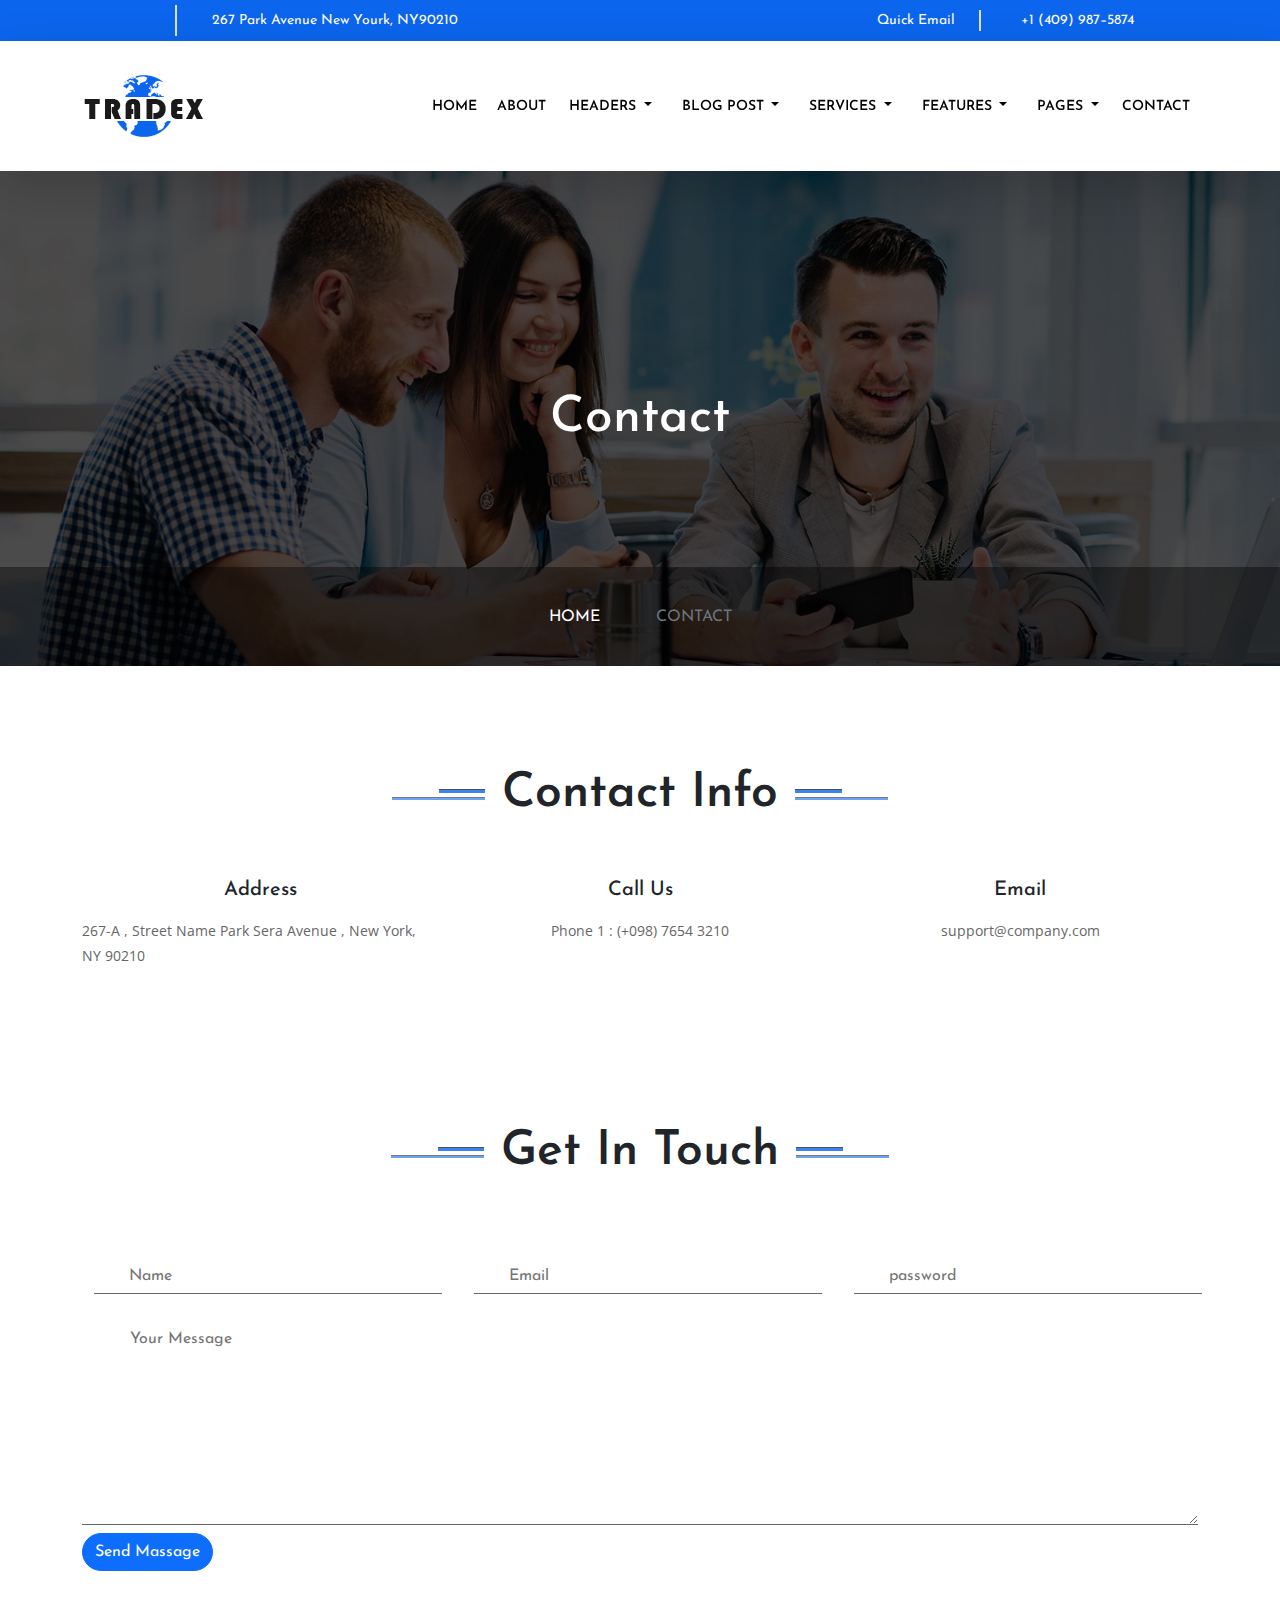
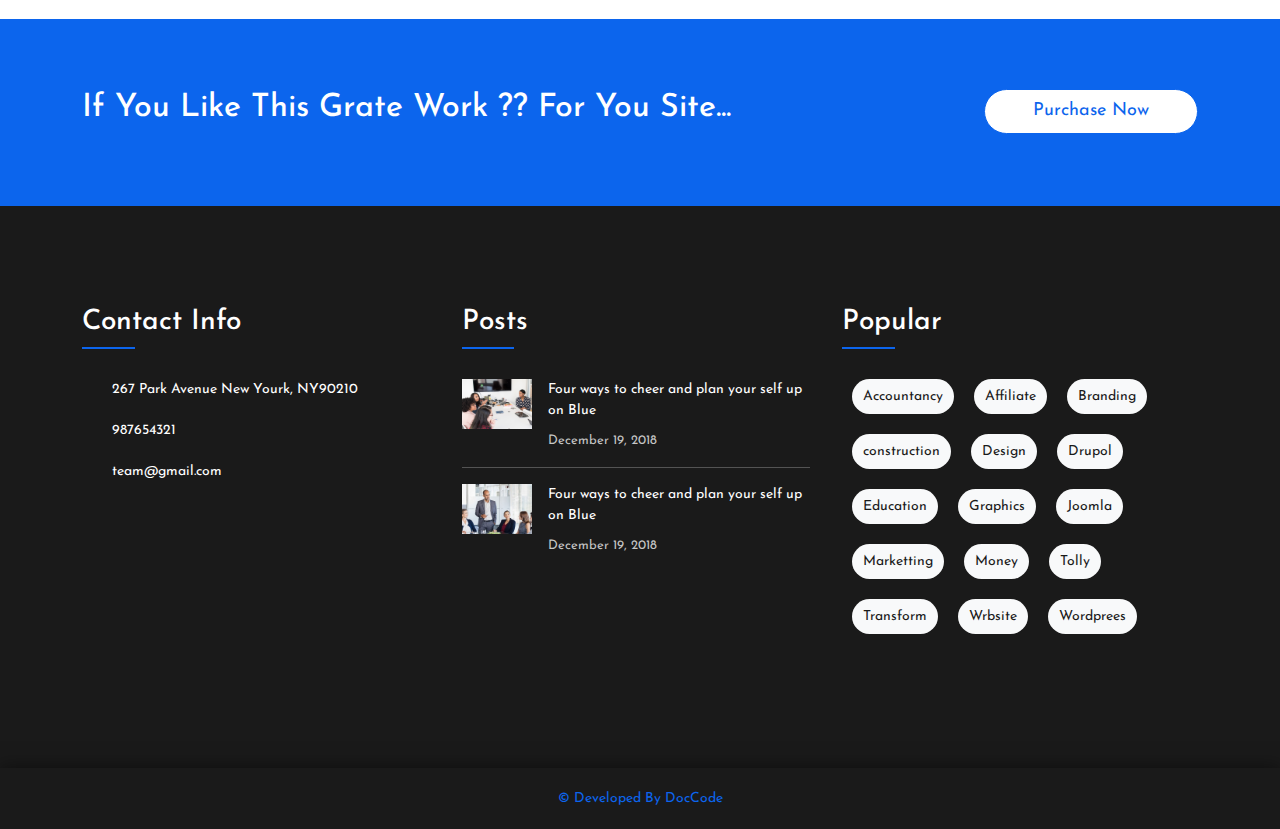
<file: contact.html>
<!DOCTYPE html>
<html lang="en">
<head>
    <meta charset="UTF-8">
    <meta http-equiv="X-UA-Compatible" content="IE=edge">
    <meta name="viewport" content="width=device-width, initial-scale=1.0">
    <title id="title">Contact</title>
    <!-- google font link -->
    <link rel="preconnect" href="https://fonts.googleapis.com">
    <link rel="preconnect" href="https://fonts.gstatic.com" crossorigin>
    <link href="https://fonts.googleapis.com/css2?family=Josefin+Sans:wght@100;200;300;400;500;600;700&family=Open+Sans:wght@400;600;700&display=swap" rel="stylesheet">
    <!-- fontasome link -->
    <link rel="stylesheet" href="https://cdnjs.cloudflare.com/ajax/libs/font-awesome/6.2.0/css/all.min.css" 
    integrity="sha512-xh6O/CkQoPOWDdYTDqeRdPCVd1SpvCA9XXcUnZS2FmJNp1coAFzvtCN9BmamE+4aHK8yyUHUSCcJHgXloTyT2A==" 
    crossorigin="anonymous" referrerpolicy="no-referrer" />
    <!-- Animate.css File-->
    <link rel="stylesheet" href="https://cdnjs.cloudflare.com/ajax/libs/animate.css/4.1.1/animate.min.css"/>
    <!-- bootstrap file  -->
    <link rel="stylesheet" href="Css/bootstrap.min.css">
    <!-- Custam Css file -->
    <link rel="stylesheet" href="Css/main.css">
    <!-- Css Responsive -->
    <link rel="stylesheet" href="Css/responsive.css">
</head>
<body>
     <!-- Start header -->
     <header class="d-none d-lg-flex" id="head">
        <div class="container d-flex">
            <div class="head-left d-flex">
                <div class="social-icons d-flex ">
                    <a href="https://www.facebook.com/fars.omar.526/"><i class="fa-brands fa-facebook-f pe-2 py-2"></i></a>
                    <a href="https://www.facebook.com/fars.omar.526/"><i class="fa-brands fa-twitter pe-2 py-2"></i></a>
                    <a href="https://www.facebook.com/fars.omar.526/"><i class="fa-brands fa-linkedin-in pe-2 py-2"></i></a>
                    <a href="https://www.facebook.com/fars.omar.526/"><i class="fa-brands fa-instagram pe-2 py-2"></i></a>
                    <a href="https://www.facebook.com/fars.omar.526/"><i class="fa-brands fa-google-plus-g border-end border-2 pe-3 py-2"></i></a>
                </div>
                <div class="address d-flex">
                    <i class="fa fa-location-dot my-auto"></i>
                    <p class="my-auto">267 Park Avenue New Yourk, NY90210</p>
                </div>
            </div>
            <div class="head-right d-flex w-50  justify-content-end align-items-center">
                <div class="email-labal border-end border-2 d-flex align-items-center px-4">
                    <i class="fa-regular fa-envelope px-3"></i>
                    <p class="my-auto">Quick Email</p>
                </div>
                <div class="phone-labal d-flex align-items-center px-2">
                    <i class="fa-solid fa-phone-volume px-3 rotate"></i>
                    <p class="my-auto">+1 (409) 987–5874</p>
                </div>
            </div>
        </div>
    </header>
    <!-- End header -->
    <!-- Start Nav -->
    <nav class="navbar navbar-expand-lg bg-white sticky-top shadow-lg">
      <div class="container">
          <a class="navbar-brand py-4" href="#">
            <img src="Image/Trade-X-Logo.png" alt="Logo">
          </a>
          <button class="navbar-toggler" type="button" data-bs-toggle="collapse" data-bs-target="#navbarNavDropdown" 
          aria-controls="navbarNavDropdown" aria-expanded="false" aria-label="Toggle navigation">
            <span class="navbar-toggler-icon"></span>
          </button>
          <div class="collapse navbar-collapse m-auto justify-content-end" id="navbarNavDropdown">
            <ul class="navbar-nav">
              <li class="nav-item">
                  <a class="nav-link me-1" href="index.html" aria-current="page" >HOME</a>
              </li>
              <li class="nav-item">
                <a class="nav-link" aria-current="page" href="about.html">ABOUT</a>
              </li>
              <li class="nav-item dropdown">
                <a class="nav-link dropdown-toggle" href="#" role="button" data-bs-toggle="dropdown" aria-expanded="false">
                  HEADERS
                </a>
                <ul class="dropdown-menu">
                  <li><a class="dropdown-item" href="#">Header Style1</a></li>
                  <li><a class="dropdown-item" href="#">Header Style 2</a></li>
                  <li><a class="dropdown-item" href="#">Another action</a></li>
                  <li><a class="dropdown-item" href="#">Something else here</a></li>
                </ul>
              </li>
              <li class="nav-item dropdown">
                  <a class="nav-link dropdown-toggle" href="#" role="button" data-bs-toggle="dropdown" aria-expanded="false">
                    BLOG POST
                  </a>
                  <ul class="dropdown-menu">
                    <li><a class="dropdown-item" href="#">Action</a></li>
                    <li><a class="dropdown-item" href="#">Another action</a></li>
                    <li><a class="dropdown-item" href="#">Something else here</a></li>
                  </ul>
              </li>
              <li class="nav-item dropdown">
                  <a class="nav-link dropdown-toggle" href="#" role="button" data-bs-toggle="dropdown" aria-expanded="false">
                    SERVICES
                  </a>
                  <ul class="dropdown-menu">
                    <li><a class="dropdown-item" href="#">Action</a></li>
                    <li><a class="dropdown-item" href="#">Another action</a></li>
                    <li><a class="dropdown-item" href="#">Something else here</a></li>
                  </ul>
              </li>
              <li class="nav-item dropdown">
                  <a class="nav-link dropdown-toggle" href="#" role="button" data-bs-toggle="dropdown" aria-expanded="false">
                    FEATURES
                  </a>
                  <ul class="dropdown-menu">
                    <li><a class="dropdown-item" href="#">Action</a></li>
                    <li><a class="dropdown-item" href="#">Another action</a></li>
                    <li><a class="dropdown-item" href="#">Something else here</a></li>
                  </ul>
              </li>
              <li class="nav-item dropdown">
                  <a class="nav-link dropdown-toggle" href="#" role="button" data-bs-toggle="dropdown" aria-expanded="false">
                    PAGES
                  </a>
                  <ul class="dropdown-menu">
                    <li><a class="dropdown-item" href="#">Action</a></li>
                    <li><a class="dropdown-item" href="#">Another action</a></li>
                    <li><a class="dropdown-item" href="#">Something else here</a></li>
                  </ul>
              </li>
              <li class="nav-item">
                  <a class="nav-link" aria-current="page" href="contact.html">CONTACT</a>
              </li>
            </ul>
          </div>
      </div>
    </nav>
    <!-- End Nav -->
    <!-- Start Contact Slider -->
    <section class="contactSlider">
      <div class="layOut d-flex">
        <h1 class="m-auto">Contact</h1>
      </div>
      <div class="smallLayOut d-flex">
        <a href="index.html" class="mx-3">
          HOME
          <i class="fa-solid fa-angle-right ms-4"></i>
        </a>
        <a href="contact.html" class="mx-3 text-muted">CONTACT</a>
      </div>
    </section>
    <!-- End Contact Slider -->
    <!-- Start Contact Info -->
    <section class="contactInfo">
      <div class="container">
        <div class="row">
          <div class="header-seation row justify-content-center">
            <div class="head-side right col-2 col-md-1">
              <hr>
              <hr>
            </div>
            <div class="head-middle col-auto my-auto">
              <p class="display-5 fw-semibold">Contact Info</p>
            </div>
            <div class="head-side col-2 col-md-1">
              <hr>
              <hr>
            </div>
          </div>
        </div>
        <div class="row mb-5 pb-2">
          <div class="col-12 col-md-6 col-lg-4 gx-4">
            <div class="Cont d-flex flex-column w-100 align-items-center">
              <i class="fa fa-location-dot my-auto mb-4"></i>
              <h5 class="mb-3">Address</h5>
              <p class="p-common">267-A , Street Name Park Sera Avenue , New York, NY 90210</p>
            </div>
          </div>
          <div class="col-12 col-md-6 col-lg-4 gx-4">
            <div class="Cont d-flex flex-column w-100 align-items-center">
              <i class="fa-solid fa-phone-volume my-auto mb-4 rotate"></i>
              <h5 class="mb-3">Call Us</h5>
              <p class="p-common">Phone 1 : (+098) 7654 3210</p>
            </div>
          </div>
          <div class="col-12 col-md-6 col-lg-4 gx-4">
            <div class="Cont d-flex flex-column w-100 align-items-center">
              <i class="fa fa-location-dot my-auto mb-4"></i>
              <h5 class="mb-3">Email</h5>
              <p class="p-common">support@company.com</p>
            </div>
          </div>
        </div>
      </div>
    </section>
    <!-- End Contact Info -->
    <!-- Start Get In Touch -->
    <section class="inTouch">
      <div class="container">
        <div class="row mb-5">
          <div class="header-seation row justify-content-center">
            <div class="head-side right col-2 col-md-1">
              <hr>
              <hr>
            </div>
            <div class="head-middle col-auto my-auto">
              <p class="display-5 fw-semibold">Get In Touch</p>
            </div>
            <div class="head-side col-2 col-md-1">
              <hr>
              <hr>
            </div>
          </div>
        </div>
        <form id="form" class="mb-5">
          <div class="row mb-1 pb-2">
            <div class="col-12 col-md-6 col-lg-4 gx-4">
              <div class="Cont d-flex flex-column w-100 align-items-center">
                <div class="w-100 ps-2 position-relative">
                  <i class="fa-regular fa-user me-2"></i>
                  <input type="text" placeholder="Name" class="ms-1 w-100" id="name">
                  <p class="text-danger"></p>
                </div>
              </div>
            </div>
            <div class="Cont col-12 col-md-6 col-lg-4 gx-4">
              <div class="d-flex flex-column w-100 align-items-center">
                <div class="w-100 ps-2 position-relative">
                  <i class="fa-regular fa-envelope me-2"></i>
                  <input type="text" placeholder="Email" class="ms-1 w-100" id="email">
                  <p class="text-danger"></p>
                </div>
              </div>
            </div>
            <div class="Cont col-12 col-md-6 col-lg-4 gx-4">
            <div class="d-flex flex-column w-100 align-items-center">
                <div class="w-100 ps-2 position-relative">
                  <i class="fa-solid fa-pencil me-2"></i>
                  <input type="password" placeholder="password" class="ms-1 w-100" id="password">
                  <p class="text-danger"></p>
                </div>

              </div>
            </div>
          </div>
          <div class="row">
            <div class="col-12 position-relative">
              <i class="fa-solid fa-pencil me-2 ps-2"></i>
              <textarea rows="8"class="ps-5" placeholder="Your Message"></textarea>
            </div>
          </div>
          <button type="submit" id="submit" class="effect btn btn-primary rounded-pill">Send Massage</button>
          <p class="text-muted"></p>
        </form>
      </div>
    </section>
    <!-- End Get In Touch -->
     <!-- Start Purchase -->
     <section class="purchase">
        <div class="container d-flex justify-content-between position-relative">
          <i class="fa-solid fa-phone-volume"></i>
          <div class="r-part">
            <h2>If You Like This Grate Work ?? For You Site...</h2>
          </div>
          <div class="l-part">
            <button class="btn effect special bg-light rounded-pill py-2 px-5">Purchase Now</button>
          </div>
        </div>
      </section>
      <!-- End Purchase -->
      <!-- start Footer -->
      <footer>
        <div class="container">
          <div class="row justify-content-between">
            <div class="col-12 col-md-6 col-lg-4 gx-4 mb-4 d-flex flex-column contact">
              <div class="inner">
                <h3>Contact Info</h3>
                <div class="bord"></div>
                <div class="address d-flex"> 
                  <i class="fa fa-location-dot my-auto "></i>
                  <p class="my-auto">267 Park Avenue New Yourk, NY90210</p>
                </div>
                <div class="phone-labal d-flex align-items-center">
                  <i class="fa-solid fa-phone-volume rotatex"></i>
                  <p class="my-auto">987654321</p>
                </div>
                <div class="email-labal d-flex align-items-center">
                  <i class="fa-regular fa-envelope"></i>
                  <p class="my-auto">team@gmail.com</p>
                </div>
              </div>
            </div>
            <div class="col-12 col-md-6 col-lg-4 gx-4 mb-4 d-flex flex-column posts">
              <div class="inner pe-2">
                <h3>Posts</h3>
                <div class="bord"></div>
                <div class="post d-flex">
                  <img src="Image/gallery2-1-360x260.png">
                  <div class="info ms-3">
                    <a href="">Four ways to cheer and plan your self up on Blue</a>
                    <p>
                      <i class="m-auto fa-solid fa-calendar-days"></i>
                      December 19, 2018
                    </p>
                  </div>
                </div>
                <hr>
                <div class="post d-flex">
                  <img src="Image/bg3-360x260.jpg">
                  <div class="info ms-3">
                    <a href="">Four ways to cheer and plan your self up on Blue</a>
                    <p>
                      <i class="m-auto fa-solid fa-calendar-days"></i>
                      December 19, 2018
                    </p>
                  </div>
                </div>
                </div>
              </div>
            <div class="col-12 col-md-6 col-lg-4 gx-4 mb-4 d-flex flex-column popular">
              <div class="inner">
                <h3>Popular</h3>
                <div class="bord"></div>
                <div class="buttonsCont d-flex flex-wrap">
                  <button class="btn bg-light rounded-pill text-center mt-0">Accountancy</button>
                  <button class="btn bg-light rounded-pill text-center mt-0">Affiliate</button>
                  <button class="btn bg-light rounded-pill text-center mt-0">Branding</button>
                  <button class="btn bg-light rounded-pill text-center">construction</button>
                  <button class="btn bg-light rounded-pill text-center">Design</button>
                  <button class="btn bg-light rounded-pill text-center">Drupol</button>
                  <button class="btn bg-light rounded-pill text-center">Education</button>
                  <button class="btn bg-light rounded-pill text-center">Graphics</button>
                  <button class="btn bg-light rounded-pill text-center">Joomla</button>
                  <button class="btn bg-light rounded-pill text-center">Marketting</button>
                  <button class="btn bg-light rounded-pill text-center">Money</button>
                  <button class="btn bg-light rounded-pill text-center">Tolly</button>
                  <button class="btn bg-light rounded-pill text-center">Transform</button>
                  <button class="btn bg-light rounded-pill text-center">Wrbsite</button>
                  <button class="btn bg-light rounded-pill text-center">Wordprees</button>
                </div>
          </div>
        </div>
      </footer>
      <!-- End Footer -->
      <!-- Start Under Footer -->
      <section class="underFooter">
        <div class="container d-flex">
          <a class="mx-auto">© Developed By DocCode</a>
        </div>
      </section>
      <!-- End Under Footer -->
      <div class="button scroll" id="scrollDiv">
        <a href="#head" id="scrollBtn"><i class="fa-sharp fa-solid fa-angle-up"></i></a>
      </div>
      <!-- End Scroll Button -->

      <!--  Main Js File -->
      <script src="Js/main.js"></script>
      <!-- Js Bootstrap File -->
      <script src="Js/bootstrap.bundle.min.js"></script>
</body>
</html>
</file>
<file: Css/main.css>
* {
    box-sizing: border-box;
    font-family: 'Josefin Sans', sans-serif;
    scroll-behavior: smooth;
    margin: 0;
    padding: 0;
}
/* Global rules */
:root {
    --id-color : #0c65ed;
    --animate-delay: 0.5s;
}
.hover-c {
    color: var(--id-color);
}
.hover-b {
    background-color: var(--id-color);
}
.effect {  /* effect Glasses */
    position: relative;
    overflow: hidden;
}
.effect.special {
    background-color: white !important;
    color: var(--id-color) !important;
    border-color: var(--id-color) !important;
}
.effect.special::after {
    background-color: #0c65ed;
}
.effect:hover::after {
    transform: translate(400px) rotate(30deg);
}
.effect::after {
    content: "";
    position: absolute;
    top: -60%;
    left: -40%;
    width: 30%;
    background-color: white;
    opacity: 0.2;
    height: 200%;
    transform: rotate(30deg);
    transition-duration: 0.6s;
}
.c-white {
    color: white !important;
}
.header-seation {
    margin: 100px auto 30px;
    display: flex;
}
.head-side {
    padding: 0;
    margin: auto 0;
}
.header-seation .head-middle {
    text-align: center;
}
.header-seation .head-middle p {
    margin: auto;
    padding: 0 5px;
}
.header-seation hr {
    background-color: var(--id-color);
    margin: 4px 0;
}
.header-seation hr:nth-child(1) {
    height: 4px;
    opacity: 0.8;
    width: 50%;
}
.header-seation .head-side.right hr:nth-child(1) {
    margin-left: auto;
}
.header-seation hr:nth-child(2) {
    height: 2.7px;
    opacity: 0.6;
}
.p-common {
    color: #666666 ;
    font-size: 14px;
    line-height: 25px;
    font-family: 'Open Sans', sans-serif;
    margin-bottom: 0;
}
.learn-more {
    background-color: var(--id-color) !important;
    color: white !important;
}
/* Start Custam */
/* Start header */
header {
    background-color: var(--id-color);
}
header .container {
    color: white;
    font-family: 'Josefin Sans', sans-serif;
    font-size: 14px;
}
header .container .head-left {
    color: white;
    width: 45%;
    align-items: center;
}
.social-icons a {
    padding: 10px 5px;
}
.social-icons a i {
    color: white;
}
header .container .head-left .address * {
    padding: 10px 10px;
}
.rotate {
    transform: rotate(-45deg);
}
/* End header */
/* Start Nav */
nav {
    font-size: 14px;
    font-weight: 600;
}
nav .collapse .navbar-nav .dropdown {
    padding: 0 7px;
}
nav .collapse .navbar-nav .dropdown .dropdown-menu {
    display: block;
    visibility: hidden;
    transform: translateX(-20px);
    opacity: 0;
    border-top: 3px solid var(--id-color);
    border-radius: 0 !important;
}
nav .collapse .navbar-nav .dropdown:hover .dropdown-menu {
    visibility: visible;
    opacity: 1;
    transform: translateX(10px);
    transition-duration: 0.7s;
}
nav .collapse .navbar-nav .dropdown .dropdown-menu :not(:last-child){
    border-bottom: 3px solid #eee;
}
nav .collapse .navbar-nav .dropdown:hover .dropdown-menu .dropdown-item {
    padding: 10px 20px;
}
.nav-link {
    color: black;
}
nav .collapse .navbar-nav .dropdown .dropdown-menu .dropdown-item:hover {
    color: var(--id-color);
}
nav .collapse .navbar-nav a:hover {
    color: var(--id-color);
    background-color: white;
    /* 000 */
}
/* End Nav */
/* Start slider */
.slider-section .slide .carousel-inner img {
    filter: brightness(30%);
}

.carousel-indicators {
    top: 0%;
    left: 80%;
    flex-direction: column;
}
.carousel-indicators button {
    width: 10px !important;
    height: 10px !important;
    border: 1px solid white !important;
    margin-top: 20px !important;
    background-color: white !important;
}
.carousel-indicators .active {
    background-color: transparent !important;
}
.slider-section .carousel-inner .carousel-item .carousel-caption {
    top: 37% !important;
}
.slider-section .carousel-inner .carousel-item .carousel-caption h5 {
    font-size: 60px;
}
.slider-section .carousel-inner .carousel-item .carousel-caption p {
    font-size: 18px;
}
.slider-section .carousel-inner .carousel-item .carousel-caption button {
    width: 20%;
}
.slider-section .carousel-inner .carousel-item .carousel-caption :nth-child(4):hover {
    background-color: var(--id-color) !important;
}
/* Start About Us */
.about-us {
    margin-bottom: 200px;

}
.about-us .bady-about-me button {
    background-color: var(--id-color) !important;
    color: white !important;
}
.about-us .bady-about-me .row .boxs-cont {
    position: absolute;
    background-color: white;
    top: 5%;
    left: 0;
}
.about-img {
    height: auto;
    max-width: auto;
}
.about-us .bady-about-me .about-box a {
    color: black;
}
.boxs-cont .about-box a,
.boxs-cont .about-box i {
    width: 27px;
    height: 27px;
}
.about-us .bady-about-me .about-box:hover a ,
.about-us .bady-about-me .about-box:hover .about-box-info h6 {
    color: var(--id-color);
}
/* End About Us */
/* Start Counter */
.counter {
    background-color: #f9f9f9;
}
.aInCounterBox {
    width: 65px;
    height: 65px;
    background-color: white;
}
.aInCounterBox i {
    font-size: 30px !important;
}
.counter-info {
    width: 150px;
}
.aInCounterBox i::before {
    width: 50px;
    height: 50px;
    margin: auto;
}
.counter-info h4 {
    font-weight: 600;
    margin: 0;
}
/*   Start Our Services  */
.ourServives {
    background-image: url(../Image/service-bg.jpg);
    background-position: center;
    background-attachment: fixed;
    background-size: cover;
    position: relative;
    z-index: 1;
    padding-bottom: 100px;
}
.ourServives::after {
    position: absolute;
    content: "";
    left: 0;
    top: 0;
    width: 100%;
    height: 100%;
    background-color: #000;
    opacity: .9;
    z-index: -1;
}
.serives-item .cardCont {
    border: 1px solid #6a6968;
    border-radius: 5px;
}
.ourServives .cardCont .faceCard {
    padding: 70px 20px;
    position: relative;
    width: 100%;
    height: 100%;
    overflow: hidden;
}
.ourServives .cardCont .faceCard i {
    font-size: 50px;
}
.ourServives .cardCont .faceCard h4 {
    margin-top: 15px;
}
.ourServives .cardCont .faceCard .backCard {
    background-color: #f9f9f9;
    color: black;
    padding: 0 20px;
    border-radius: 5px;
    position: absolute;
    width: 100%;
    height: 100%;
    top: 100%;
    left: 0;
    padding-top: 10px;
    transition: all 0.3s ease;
}
.ourServives .cardCont .faceCard:hover .backCard {
    top: 0;
}

/*   End Our Services  */
/*   Start Our Work */
.ourWorkItem {
    position: relative;
}
.ourWorkItem img {
    transition-duration: 0.3s;
}
.ourWorkItem:hover img {
    box-shadow: 0 0 15px 0 rgb(67 67 67 / 50%);
}
.ourWorkItem .projectTitle {
    position: absolute;
    padding: 10px 0px 10px 30px;
    width: 88%;
    bottom: 2.5%;
    left: 6%;
    background-color: rgba(12, 101, 237, .8);
    border-radius: 10px;
    transform: scaleX(0.1);
    opacity: 0;
}
.ourWorkItem:hover .projectTitle {
    transform: scaleX(1);
    opacity: 1;
    transition: all 0.3s ease;
    visibility: visible;
}
/*   End Our Work */
/* Srart Image */
.image {
    margin-top: 100px;
    height: 100vh;
    background-image: url(../Image/ecommerce-cover-22.jpg);
    background-position: center;
    background-size: cover;
}
/* End Image */
/* Start Our Creative Team  */
.ourCreativeTeam {
    background-color: #f9f9f9;
}
.ourCreativeTeam .ourTeamItem {
    display: flex;
    flex-direction: column;
    position: relative;
    overflow: hidden;
}
.ourCreativeTeam .ourTeamItem:hover .teamInfo {
    bottom: 0%;
}
.ourCreativeTeam .ourTeamItem:hover .teamInfo span {
    border: none;
    transition-delay: 0.3s;
}
.ourCreativeTeam .ourTeamItem .teamInfo {
    background-color: white;
    width: 100%;
    position: absolute;
    bottom: -36%;
    width: 100%;
    display: flex;
    flex-direction: column;
    align-items: center;
    transition-duration: 0.3s;
}
.ourCreativeTeam .ourTeamItem .teamInfo span {
    font-size: 14px;
    width: 80%;
    text-align: center;
    color: var(--id-color);
    padding-bottom: 10px;
    border-bottom: #000 2px solid;
    transition: border 0s 0.3s;
}
.ourCreativeTeam .ourTeamItem .teamInfo .movedPart {
    width: 100%;
    padding: 0 10%;
    display: flex;
    flex-direction: column;
    align-items: center;
}
.ourCreativeTeam .ourTeamItem .teamInfo .movedPart .p-common p {
    margin-bottom: 0;
}
.ourCreativeTeam .ourTeamItem .teamInfo .movedPart .social-icons {
    background-color: var(--id-color);
    width: 100%;
    border-radius: 5px 5px 0 0;
    display: flex;
    padding: 0 20%;
    justify-content: space-between;
    font-size: 14px;
    border: 1px solid black;
    /* transform: scaleY(0.02);
    transition-duration: 0.3S;
    transition-delay: 0.2S; */
}
.ourCreativeTeam .ourTeamItem .teamInfo .movedPart .social-icons a {
    padding: 5px 0;
}
.ourCreativeTeam .ourTeamItem .teamInfo .movedPart .social-icons a:hover i {
    color: black;
}
/* End Our Creative Team  */

/* Start Our Pricing  */
/* .nav .nav-item .right-btn {
    color: #000 !important;
} */
.ourPricing {
    height: 100vh;
}
.ourPricing .priceCont .Cont {
    border: 1px solid #eaeaea;
}
.ourPricing .priceCont ul {
    list-style: none;
    margin: 0;
    padding: 0;
    padding: 0 10%;
    
}
.ourPricing .priceCont ul h5 {
    font-size: 18px;
}
.ourPricing .priceCont ul li  {
    padding: 30px 0;
    border-bottom: 1px solid #eaeaea;
}
.ourPricing .priceCont ul :nth-child(4) {
    border-top: 1px solid #eaeaea;
}

.ourPricing.priceCont ul * {
    margin: 0 auto;
}
.ourPricing .priceCont .under-line {
    width: 20%;
    border: none;
    border-bottom: var(--id-color) 2px solid;
    opacity: 0.6;
    margin: 0 auto;
    margin-bottom: 30px;
}
.ourPricing .priceCont span {
    color: var(--id-color);
}
.ourPricing .priceCont .Cont li,
.ourPricing .priceCont .Cont h2
{
    width: 100% !important;
    text-align: center;
}
.ourPricing .priceCont ul button {
    background-color: var(--id-color);
    padding:  20px 40px 15px;
    color: white;
    font-size: 14px;

}
.ourPricing .priceCont .Cont .line-1 i {
    color: var(--id-color);
    font-size: 18px;
}
.ourPricing .row .nav-item .nav-link {
    padding: 15px 60px;
    font-size: 18px;
    border: 1px solid var(--id-color);
    color: var(--id-color);
}
.ourPricing .row .nav-item .nav-link.active {
    color: white !important;
}
.ourPricing .row .nav-item .nav-link.left-btn {
    border-radius: 50px 0 0 50px;
}
.ourPricing .row .nav-item .nav-link.right-btn {
    border-radius: 0 50px 50px 0;

}
/* End Our Pricing  */
/* Start Subscribe */

.subscribe {
    padding: 85px 0;
    background-color: #1a1a1a;
    color: white;
}
.subscribe .sub-right {
    width: 40%;
}
.subscribe .sub-left {
    width: 40%;
}
.subscribe .sub-right input {
    outline: none;
    font-size: 14px;
    height: 44px !important;
}
.subscribe .sub-left h2 {
    font-size: 40px;
}
.subscribe .sub-left i {
    font-size: 55px;
    margin-right: 20px;
}
.subscribe .sub-right button {
    padding: 8px 40px;
    background-color: var(--id-color);
    color: white;
    margin-left: 20px;
    height: 44px !important;

}
.sub-right
/* Start Subscribe */
/*  */

.cc , .owl-carousel .owl-nav .owl-prev {
    background-color: var(--id-color) !important;
    padding: 5px 20px !important;
    border-radius: 50px 0 0 50px !important;
    transition: all 0.2s linear;
}
.cc , .owl-carousel .owl-nav .owl-prev:hover {
    background-color: #1a1a1a !important;
}
.owl-carousel .owl-nav button.owl-next {
    background-color: var(--id-color) !important;
    padding: 5px 20px !important;
    border-radius: 0 50px 50px 0 !important;  
    transition: all 0.2s linear;  
}
.owl-carousel .owl-nav button.owl-next:hover {
    background-color: #1a1a1a !important;
}
.owl-carousel .owl-nav button.owl-next, .owl-carousel .owl-nav button.owl-prev, .owl-carousel button.owl-dot i {
    font-size: 14px !important;
    color: white !important;
    margin: 5px !important;
}
.owl-carousel .owl-nav button.owl-next, .owl-carousel .owl-nav button.owl-prev, .owl-carousel button.owl-dot {
     padding: 3px 15px !important;
}
.testimonial .container .row .owl-carousel .item .card .row .col-md-3 {
    display: flex;
    padding-left: 20px;
}
.testimonial .container .row .owl-carousel .item .card img{
    width: 124px;
    height: 124px;
    margin: auto;
}
.testimonial .container .row .owl-carousel .item .card span {
    color: var(--id-color);
    font-size: 14px;
}
/*  */
/* Start Latest Blog */
.blog {
    background-color: #f9f9f9;
}
.blog .blog-card:hover .social-icons {
    background-color: var(--id-color) !important;
}
.blog .blog-card:hover .smallNotes .backGround {
    width: 100% !important;
}
.blog .blog-card:hover .img-div img {
    transform: scale(1.1) rotate(-2deg);
}
.blog .blog-card .img-div img {
    transition: all 0.2s linear;
}
.blog .blog-card .img-div {
    overflow: hidden;
}
.blog .blog-card .blogCardInfo .fPart .social-icons {
    display: flex;
    padding: 20px 0;
    width: 45px;
    background-color: #1a1a1a;
    flex-direction: column;
    justify-content: space-between;
    transition-duration: 0.3s;
}
.blog .blog-card .blogCardInfo .fPart .social-icons a {
    margin: auto;
}
.blog .blog-card .blogCardInfo .sPart .smallNotes {
    color: #858585;
    font-size: 12px;
    position: relative;
}
.blog .blog-card .blogCardInfo .sPart .smallNotes .backGround {
    transition: width 0.3s linear;
    position: absolute;
    width: 25%;
    height: 2px;
    background-color: var(--id-color);
    bottom: 0;
    left: 0;
}
.blog .blog-card .blogCardInfo .sPart .smallNotes a {
    text-decoration: none;
    color: inherit;
}
.blog .blog-card .blogCardInfo .sPart .smallNotes a:hover {
    color: var(--id-color);
}
.blog .blog-card .blogCardInfo .sPart .p-common {
    font-size: 14px;
}
.blog .blog-card .blogCardInfo .sPart .read {
    text-decoration: none;
    color: #1a1a1a;
}
.blog .blog-card .blogCardInfo .sPart .read .pp {
    font-size: 14px;
}
.blog .blog-card .blogCardInfo .sPart .read i {
    transition-duration: 0.2s;
}
.blog .blog-card .blogCardInfo .sPart .read:hover i {
    margin-left: 10px;
}
/* Start Meet Our Clients */
.clinets {
    padding: 100px 0;
    position: relative;
}
.clinets .container .imgConts {
    margin-left: 25%;
}
.clinets .container .clinet .inner {
    border: 1px solid #959595;
    border-radius: 5px;
    width: 100%;
    height: 120px;
    display: flex;
}
.clinets .container .imgConts .clinet .inner img {
    width: 150px;
    height: 80px;
    margin: 20px 60px;
}
.clinets .main-img {
    position: absolute;
    bottom: 0;
    left: 10%;
    filter: drop-shadow(-4px 8px 12px #666666);
    z-index: -1;
}
/* End Meet Our Clients */
/* Start Purchase */
.purchase {
    padding: 70px 0;
    background-color: var(--id-color);
    color: white;
}
.purchase .container i {
    position: absolute;
    top: 20%;
    transform: rotate(-45deg) translatey(-50%);
    left: 0;
    font-size: 100px;
    opacity: 0.5;
}
.purchase .container .l-part button {
    max-height: 45px;
    min-width: 195px;
    font-size: 18px;
}
/* End Purchase */
/* Start Footer */
footer {
    padding: 100px 0;
    background-color: #1a1a1a;
    color: white;
    font-size: 14px;
}
footer .container .bord {
    width: 15%;
    height: 2px;
    background-color: var(--id-color);
    margin-bottom: 30px;
}
footer .container .contact i {
    width: 30px;
    font-size: 18px;
}
footer .container .contact .inner div:not(.bord) {
    margin: 20px 0;
}
footer .container .post img {
    width: 20%;
    height: 100% !important;
}
footer .container .post .info a {
    text-decoration: none;
    color: inherit;
    transition: all 0.2s linear;
}
footer .container .post .info a:hover {
    opacity: 0.7;
}
footer .container .post .info p {
    margin-top: 10px;
    margin-bottom: 0;
    padding: 0;
    color: #c6c6c6;
    font-size: 13px;
}
.rotatex {
    transform: rotate(-45deg) translateY(-5px);
}
footer .container .popular button {
    padding: 0 10px;
    height: 35px;
    width: auto;
    color: #1a1a1a !important;
    font-size: 14px !important;
    margin: 10px;
    transition: all 0.2s linear;
}
footer .container .popular button:hover {
    background-color: var(--id-color) !important;
    color: white !important;
}
/* End footer */
/* Start Under Footer */
.underFooter {
    background-color: #1a1a1a;
    padding: 20px 0;
    box-shadow: 0 0 18px 0 rgb(0 0 0 / 50%);
    color: white;
}
.underFooter a {
    margin: auto;
    color: var(--id-color);
    text-decoration: none;
    font-size: 14px;
}
/* Start Under Footer */
/* Start Scrool Button */
.scroll {
    position: fixed;
    bottom: 40px;
    right: 40px;
    z-index: 99;
    visibility: hidden;
    opacity: 0;
    transition-duration:0.3s;
}
.scroll a {
    margin: auto;
    display: flex;
    background-color: var(--id-color);
    height: 40px;
    width: 40px;
    border-radius: 50%;
}
.scroll i {
    align-self: center;
    text-align: center;
    color: white;
    font-size: 20px;
    width: 100%;
}
/* End Scrool Button */


/* ------------------------------ Start Contact Page ------------------------------------ */
/* Start Contact Slider */
.contactSlider {
    background-image: url(../Image/slider1.jpg);
    background-position: top;
    background-repeat: no-repeat;
    background-size: cover;
    height: 55vh;
    position: relative;
    color: white;
}
.contactSlider .layOut {
    position: absolute;
    top: 0;
    left: 0;
    background-color: rgb(0 0 0 / 70%);
    z-index: 1;
    width: 100%;
    height: 100%;

}
.contactSlider .layOut h1 {
    font-size: 50px;
}
.contactSlider .smallLayOut {
    position: absolute;
    height: 20%;
    bottom: 0;
    left: 0;
    width: 100%;
    z-index: 99;
    display: flex;
    justify-content: center;
    align-items: center;
    background-color: rgb(0 0 0 / 40%);
    color: white;
}
.contactSlider .smallLayOut a {
    text-decoration: none;
    color: white;
}
.contactInfo .container .row .Cont i {
    color: var(--id-color);
    font-size: 40px;
}
/* End Contact Slider */
/* Start Get In Touch */
.inTouch .Cont input,
textarea {
    border: none;
    padding: 5px 0;
    border-bottom: 1px solid #666666 !important;
    padding-left: 35px;
}
.inTouch .Cont input:hover ,
.inTouch textarea:hover{
    border-bottom: 1px solid var(--id-color) !important;
}
.inTouch .Cont input:focus {
    outline: none;
}
.inTouch .Cont hr {
    width: 100%;
}
.inTouch i {
    position: absolute;
    top: 7px;
    left: 20px;
}
.inTouch textarea {
    width: 100%;
    resize: both !important;
    overflow: auto !important;
    border: none;
    outline: none;
}
/* End Get In Touch */
/* ------------------------------ End Contact Page ------------------------------------ */

/* ------------------------------ Start About Page ------------------------------------ */
/* Start Icons Section */
.serivces-about .icon-box {

}
.serivces-about .icon-box i {
    color: var(--id-color);
    font-size: 40px;
}
/* End Icons Section */
/* Our Strength  */
.ourStrength {
    margin-bottom: 100px;
}
.ourStrength .icon {
    font-size: 10px;
}
.ourStrength span {
    padding: 30px;
    border: 1px solid var(--id-color);
    border-radius: 50%;
    position: relative;
}
.ourStrength span::after {
    position: absolute;
    content: "";
    top: -20px;
    left: -20px;
    width: calc(100% + 20px);
    height: calc(100% + 20px);
    border-radius: 50%;
    z-index: -1;
    box-sizing: content-box !important;
    border: 10px solid;
    border-color:  #000 transparent #000 #000;
    transform: rotate(-45deg);
    
}
.ourStrength .n87::after,
.ourStrength .n92::after {
    transform: rotate(-10deg);
}
/* Our Team Creative About */
.owl-carousel .owl-stage {
    padding: 50px 0;
}
.ourCreativeTeamAbout .owl-carousel .owl-nav button.owl-next {
    padding: 3px 15px !important;
}
.ourCreativeTeamAbout .owl-carousel .owl-nav button.owl-next, .owl-carousel .owl-nav button.owl-prev, .owl-carousel button.owl-dot {
    padding: 3px 15px !important;
}
.ourCreativeTeamAbout .movedPart {
    background-color: var(--id-color);
}
.ourCreativeTeamAbout .item img {
    height: 370px !important;
    width: auto !important;
}
.ourCreativeTeamAbout .teamInfo {
    box-shadow: 0 0 5px 0 rgb(0 0 0 / 15%);
    position: relative;
    background-color: white;
    border-radius: 5px;
}
.ourCreativeTeamAbout .movedPart .social-icons {
    position: absolute;
    width: 90%;
    bottom: 0%;
    left: 5%;
    z-index: -2;
    background-color: #0c65ed;
    transition: all 0.3s linear;
    border-radius: 0 0 5px 5px;
}
.ourCreativeTeamAbout .ourTeamItem:hover .social-icons {
    bottom: -32%;
}
.ourCreativeTeamAbout .ourTeamItem .social-icons i {
    font-size: 14px;
}
.ourCreativeTeamAbout .ourTeamItem:hover::before {
    height: 80%;
}
.ourCreativeTeamAbout .ourTeamItem .teamInfo {
    padding: 10px;
    position: relative;
}
.ourCreativeTeamAbout .ourTeamItem .teamInfo h6 {
    font-weight: 600;
    font-size: 18px;
    padding-bottom: 5px;
}
.ourCreativeTeamAbout .ourTeamItem .teamInfo h6:hover {
    color: var(--id-color);
}
.ourCreativeTeamAbout .ourTeamItem .teamInfo span {
    font-size: 14px;
    font-weight: 600;
    color: var(--id-color);
    padding-bottom: 10px;
} 
.ourCreativeTeamAbout .ourTeamItem::before {
    content: "";
    position: absolute;
    bottom: 0;
    left: 5%;
    width: 90%;
    transition: all 0.3s linear;
    border-radius: 5px 5px 0 0;
    margin: auto;
    height: 10%;
    background-color: var(--id-color);
    z-index: -1;
}



/* ------------------------------ End About Page ------------------------------------ */
</file>
<file: Css/responsive.css>
@media screen and (max-width: 990px) {
    /* Start Nav */
    nav .collapse .navbar-nav .dropdown .dropdown-menu {
        display: none;
    }
    nav .collapse .navbar-nav .dropdown:hover .dropdown-menu {
        display: block;
        width: 50%;
        transform: none;
    }
    nav .collapse .navbar-nav .dropdown {
        padding: 0;
    }
    /* Start Slider */
    .carousel-inner {
        height: 50vh !important;
    }   
    .carousel-inner img {
        height: 100% !important;
    }
    /* Start About Us */
    .header-seation .head-middle p {
        font-size: 24px !important;
    }
    .boxs-cont {
        position: static !important;
        margin-bottom: 20px;
    }
    .about-img {
        height: 100% !important;
    }
    .thrid-col {
        margin-top: 20px;
    }
    .about-img {
        height: 100%;
        max-width: 100%;
    }
    /* Start Counter */
    .aInCounterBox {
        width: 90px;
        height: 90px;
    }
    .aInCounterBox i {
        font-size: 40px;
    }
    .counter-info h4 {
        font-weight: 700;
        font-size: x-large;
    }
    .counter-info .p-common {
        font-size: 18px;
    }
    /* End Counter */
    /* Start Our Services */
    .c-white.p-common.w-75 {
        width: 100% !important;
    }
    /* End Our Services */
    .ourCreativeTeam .ourTeamItem .teamInfo {
        bottom: -42.5%;
    }
    .subscribe .container {
        flex-direction: column;
    }
    .subscribe .container .sub-left,
    .subscribe .container .sub-right {
        width: 100%;
        margin: 10px 0;
    }
    /* Start Our Pricing */
    .ourPricing .row .nav-item .nav-link {
        padding: 15px 25px;
    }
    /* start our clients */
    .clinets .container .imgConts {
        margin-left: 0;
    }
    .clinets .main-img {
        display: none;
    }
    /* testimonial */
    .testimonial .container .row .owl-carousel .item .card .row .col-md-3 {
        padding-left: 0;
    }
    .testimonial .card  {
        text-align: center;
    }
}

@media screen and (max-width: 1200px) {
    .ourCreativeTeam .ourTeamItem .teamInfo {
        bottom: -42.5%;
    }
}
@media screen and (max-width: 770px) {
    .ourCreativeTeam .ourTeamItem .teamInfo {
        bottom: -35.5%;
    }
    .purchase .container i {
        display: none;
    }
    .purchase .container .l-part button {
        font-size: 14px;
    }
    .purchase .container .r-part h2 {
        text-align: center;
        margin-bottom: 10px;
    }
    .purchase .container {
        flex-direction: column;
        align-items: center;
    }
    .subscribe .sub-left h2 {
        font-size: 30px;
    }
    .subscribe .sub-left i {
        font-size: 30px;
    }
    .scroll {
        right: 30px;
        bottom: 30px;
    }
}
@media screen and (max-width: 400px) {
    .ourCreativeTeam .header-seation .head-middle {
        padding: 0 !important;
    }
    .scroll {
        right: 20px;
        bottom: 20px;
    }
}
@media screen and (max-width: 300px) {
    .ourCreativeTeam .header-seation .head-middle{
       width: 50%;
    }
    .ourPricing .row .nav-item .nav-link {
        padding: 10px 15px;
    }
    .scroll {
        right: 15px;
        bottom: 15px;
    }
}
</file>
